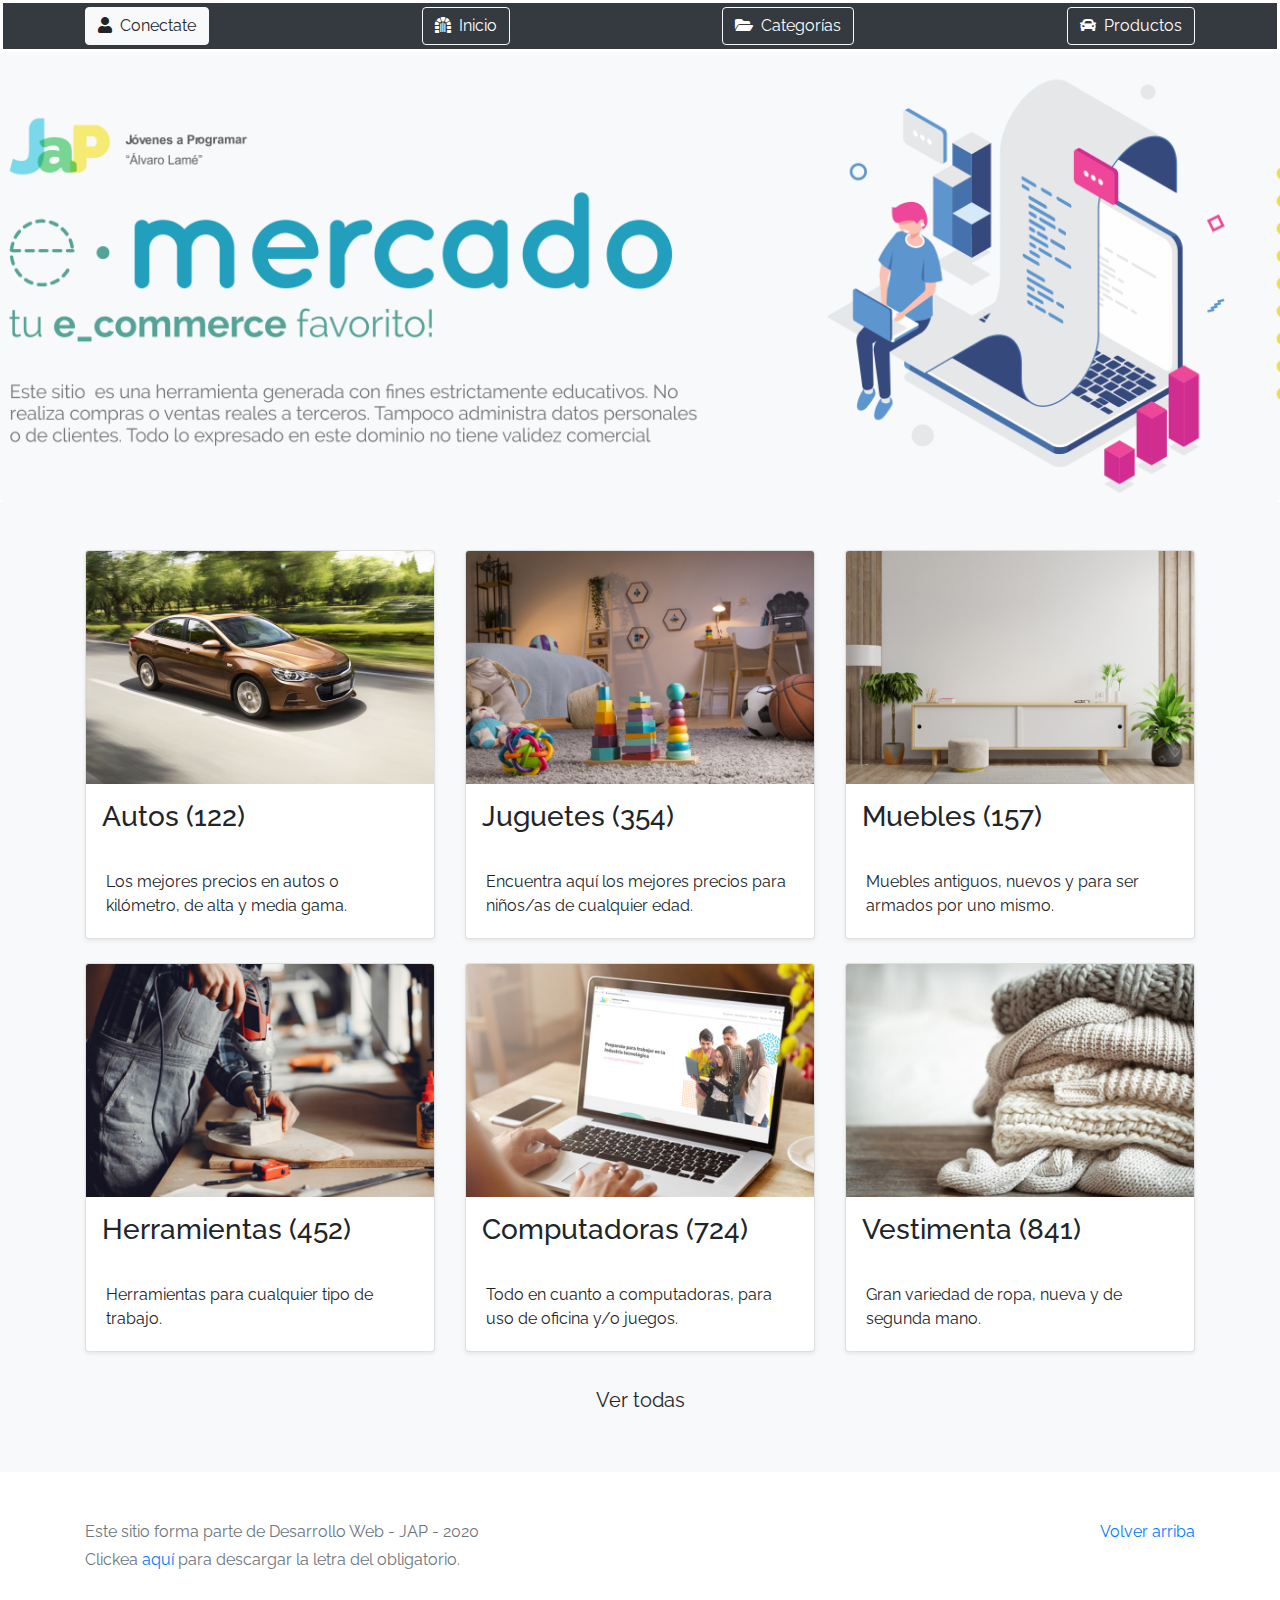
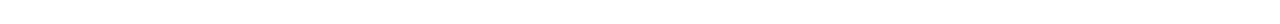
<file: Proyecto JAP/index.html>
<!DOCTYPE html>
<!-- saved from url=(0049)https://getbootstrap.com/docs/4.3/examples/album/ -->
<html lang="en">
  <head>
    <meta http-equiv="Content-Type" content="text/html; charset=UTF-8">
    <meta name="viewport" content="width=device-width, initial-scale=1, shrink-to-fit=no">
    <meta name="description" content="">
    <title>eMercado - Todo lo que busques está aquí</title>

    <link rel="canonical" href="https://getbootstrap.com/docs/4.3/examples/album/">
    <link href="https://fonts.googleapis.com/css?family=Raleway:300,300i,400,400i,700,700i,900,900i" rel="stylesheet">
    <!-- Bootstrap core CSS -->
    <link href="css/bootstrap.min.css" rel="stylesheet">
    <link href="css/styles.css" rel="stylesheet">
    <link href="css/font-awesome.min.css" rel="stylesheet">
     </head>
  <body>
    <script>
      alert("Para comprar hay que conectarse");
    </script>
   <nav class="site-header sticky-top py-1 bg-dark">
    <div class="container d-flex flex-column flex-md-row justify-content-between">
      <button class="btn btn-light" id="desc" onclick="desconectar()"> <i class="fas fa-user mr-1"></i>  Conectate    </button>
      <a class="btn btn-outline-light" href="index.html"><i class="fas fa-dungeon mr-1"></i> Inicio</a>
      <a class="btn btn-outline-light" href="categories.html"><i class="fas fa-folder-open mr-1"></i> Categorías</a>
      <a class="btn btn-outline-light" href="products.html"><i class="fas fa-car mr-1"></i> Productos</a>
       <!-- <a class="py-2 d-none d-md-inline-block" href="sell.html">Vender</a>
        <a class="py-2 d-none d-md-inline-block" href="cart.html">Mi carrito</a>
        <a class="py-2 d-none d-md-inline-block" href="my-profile.html"  id="nombre" ></a> ---------> 
        
        
      </div>
    </nav>
    <main role="main">
      <section class="jumbotron text-center">
        <div class="m-5">
          <h1></h1>
        </div>
      </section>
      <div class="album py-5 bg-light">
        <div class="container">
          <div class="row">
            <div class="col-md-4">
              <a href="categories.html" class="card mb-4 shadow-sm custom-card">
                <img class="bd-placeholder-img card-img-top"  src="img/cat1.jpg">
                <h3 class="m-3">Autos (122)</h3>
                <div class="card-body">
                  <p class="card-text">Los mejores precios en autos 0 kilómetro, de alta y media gama.</p>
                </div>
              </a>
            </div>
            <div class="col-md-4">
                <a href="categories.html" class="card mb-4 shadow-sm custom-card">
                  <img class="bd-placeholder-img card-img-top" src="img/cat2.jpg">
                  <h3 class="m-3">Juguetes (354)</h3>
                  <div class="card-body">
                    <p class="card-text">Encuentra aquí los mejores precios para niños/as de cualquier edad.</p>
                  </div>
                </a>
            </div>
            <div class="col-md-4">
                <a href="categories.html" class="card mb-4 shadow-sm custom-card">
                  <img class="bd-placeholder-img card-img-top" src="img/cat3.jpg">
                  <h3 class="m-3">Muebles (157)</h3>
                  <div class="card-body">
                    <p class="card-text">Muebles antiguos, nuevos y para ser armados por uno mismo.</p>
                  </div>
                </a>
            </div>
            <div class="col-md-4">
                <a href="categories.html" class="card mb-4 shadow-sm custom-card">
                  <img class="bd-placeholder-img card-img-top" src="img/cat4.jpg">
                  <h3 class="m-3">Herramientas (452)</h3>
                  <div class="card-body">
                    <p class="card-text">Herramientas para cualquier tipo de trabajo.</p>
                  </div>
                </a>
            </div>
            <div class="col-md-4">
                <a href="categories.html" class="card mb-4 shadow-sm custom-card">
                  <img class="bd-placeholder-img card-img-top" src="img/cat5.jpg">
                  <h3 class="m-3">Computadoras (724)</h3>
                  <div class="card-body">
                    <p class="card-text">Todo en cuanto a computadoras, para uso de oficina y/o juegos.</p>
                  </div>
                </a>
            </div>
            <div class="col-md-4">
                <a href="categories.html" class="card mb-4 shadow-sm custom-card">
                  <img class="bd-placeholder-img card-img-top" src="img/cat6.jpg">
                  <h3 class="m-3">Vestimenta (841)</h3>
                  <div class="card-body">
                    <p class="card-text">Gran variedad de ropa, nueva y de segunda mano.</p>
                  </div>
                </a>
            </div>
          </div>
          <div class="row">
              <a type="button" class="btn btn-light btn-lg btn-block" href="categories.html">Ver todas</a>
          </div>
        </div>
      </div>
    </main>
    <footer class="text-muted">
      <div class="container">
        <p class="float-right">
          <a href="#">Volver arriba</a>
        </p>
        <p>Este sitio forma parte de Desarrollo Web - JAP - 2020</p>
        <p>Clickea <a target="_blank" href="Letra.pdf">aquí</a> para descargar la letra del obligatorio.</p>
      </div>
    </footer>
    <script src="js/jquery-3.4.1.min.js"></script>
    <script src="js/bootstrap.bundle.min.js"></script>
    <script src="js/init.js"></script>
    <script src="js/login.js"></script>

    <script>
      let usuario = JSON.parse ( localStorage.getItem("usuario"));
      document.getElementById('nombre').innerHTML= "Soy "+ usuario.nombre;
    </script>
    


  </body>
</html>
</file>
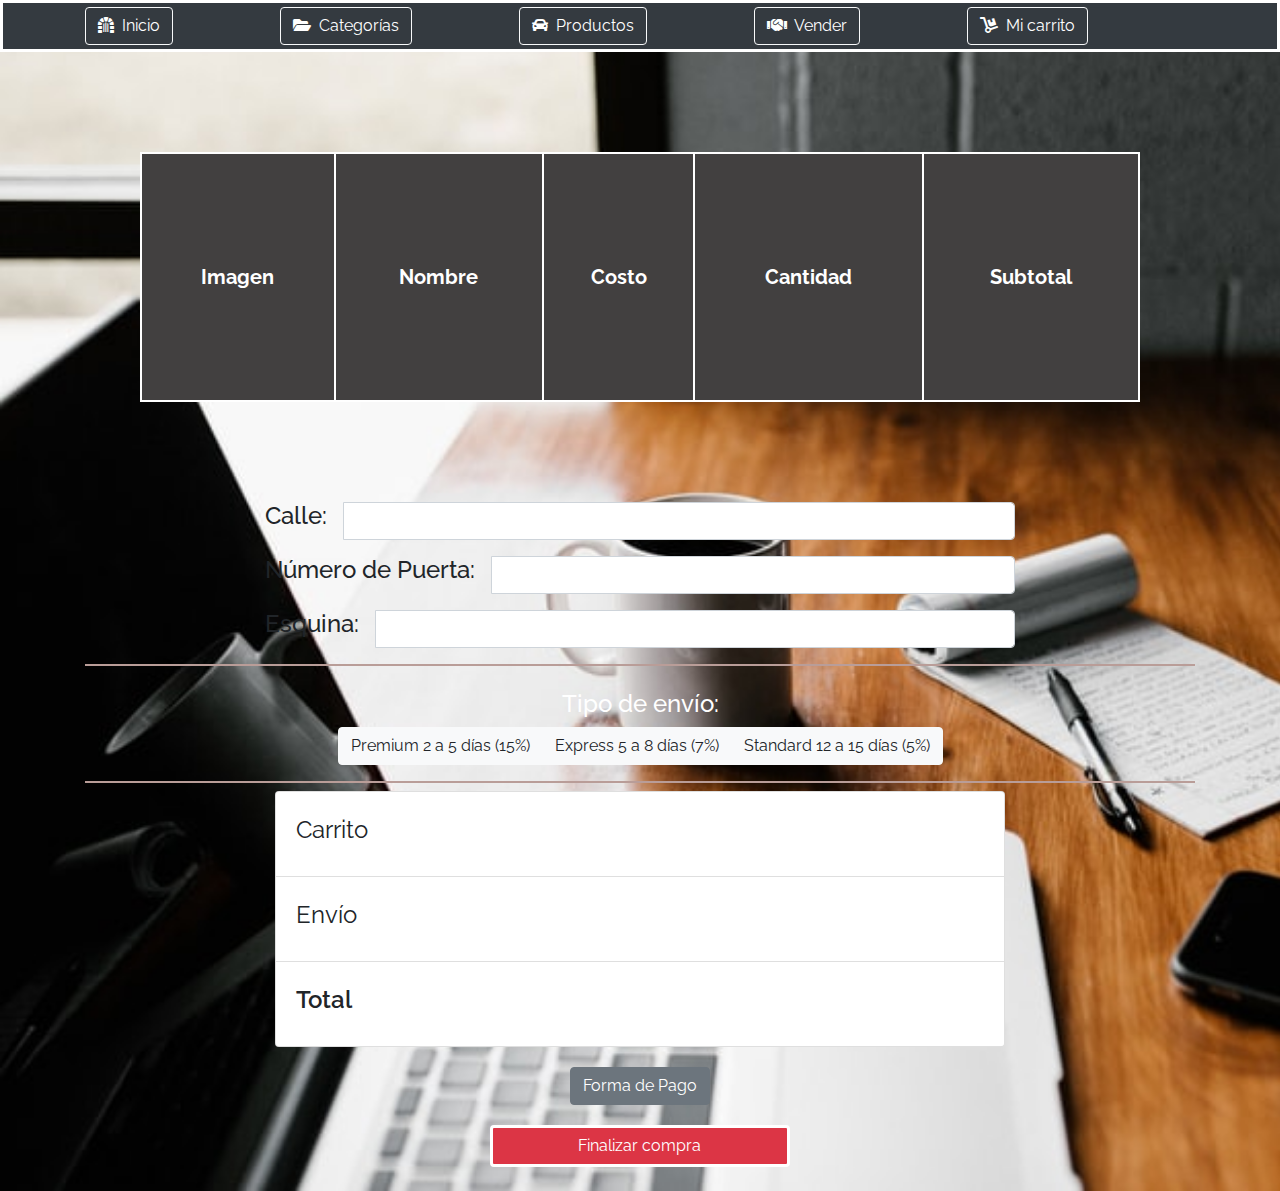
<file: Proyecto JAP/cart.html>
<!DOCTYPE html>
<!-- saved from url=(0049)https://getbootstrap.com/docs/4.3/examples/album/ -->
<html lang="en">
  <head>
    <meta http-equiv="Content-Type" content="text/html; charset=UTF-8" />

    <meta
      name="viewport"
      content="width=device-width, initial-scale=1, shrink-to-fit=no"
    />
    <meta name="description" content="" />
    <title>eMercado - Todo lo que busques está aquí</title>

    <link
      rel="canonical"
      href="https://getbootstrap.com/docs/4.3/examples/album/"
    />
    <link
      href="https://fonts.googleapis.com/css?family=Raleway:300,300i,400,400i,700,700i,900,900i"
      rel="stylesheet"
    />
    <link href="css/bootstrap.min.css" rel="stylesheet" />
    <link href="css/styles.css" rel="stylesheet" />
    <link href="css/dropzone.css" rel="stylesheet" />
    <link href="css/font-awesome.min.css" rel="stylesheet" />
    <link rel="stylesheet" href="css/carrito.css" />
    <style>
      .bd-placeholder-img {
        font-size: 1.125rem;
        text-anchor: middle;
        -webkit-user-select: none;
        -moz-user-select: none;
        -ms-user-select: none;
        user-select: none;
      }

      @media (min-width: 768px) {
        .bd-placeholder-img-lg {
          font-size: 3.5rem;
        }
      }
    </style>
  </head>

  <body>
    <!-- Barra de navegacion -->
    <nav class="site-header sticky-top py-1 bg-dark">
      <div
        class="container d-flex flex-column flex-md-row justify-content-between"
      >
        <a class="btn btn-outline-light" href="index.html"
          ><i class="fas fa-dungeon mr-1"></i> Inicio</a
        >
        <a class="btn btn-outline-light" href="categorieslogin.html"
          ><i class="fas fa-folder-open mr-1"></i> Categorías</a
        >
        <a class="btn btn-outline-light" href="productslogin.html"
          ><i class="fas fa-car mr-1"></i> Productos</a
        >
        <a class="btn btn-outline-light" href="sell.html"
          ><i class="fas fa-handshake mr-1"></i> Vender</a
        >
        <a class="btn btn-outline-light" href="cart.html"
          ><i class="fas fa-dolly mr-1"></i> Mi carrito</a
        >
        <div id="nombre"></div>
        <!-- -->
      </div>
    </nav>

    <div class="container">
      <!-- Artículos -->
      <table id="tituloTabla">
        <th class="marcoTabla">Imagen</th>
        <th class="marcoTabla">Nombre</th>
        <th class="marcoTabla">Costo</th>
        <th class="marcoTabla">Cantidad</th>
        <th class="marcoTabla">Subtotal</th>
        <tbody id="carro"></tbody>
      </table>

      <!-- Dirección -->
      <div class="direccion">
        <div class="input-group mb-3">
          <h4>Calle:</h4>
          <input
            type="text"
            class="form-control ml-3"
            aria-label="Sizing example input"
            aria-describedby="calle"
            id="calle"
          />
        </div>
        <div class="input-group mb-3">
          <h4>Número de Puerta:</h4>
          <input
            type="text"
            class="form-control ml-3"
            aria-label="Sizing example input"
            aria-describedby="num-puerta"
            id="num-puerta"
          />
        </div>
        <div class="input-group mb-3">
          <h4>Esquina:</h4>
          <input
            type="text"
            class="form-control ml-3"
            aria-label="Sizing example input"
            aria-describedby="esq"
            id="esq"
          />
        </div>
      </div>

      <!-- Tipo de envío -->
      <div class="dropdown-divider-cart"></div>
      <div class="container">
        <h4 class="mt-4 titulo">Tipo de envío:</h4>
        <div class="row">
          <div class="col-1"></div>

          <div class="col-10" style="text-align: center">
            <div class="btn-group btn-group-toggle mb-2" data-toggle="buttons">
              <label class="btn btn-green" id="tipo-envio-p">
                <input
                  type="radio"
                  name="envio-precio"
                  autocomplete="off"
                  value="0.15"
                  onchange="showTotal()"
                />Premium 2 a 5 días (15%)
              </label>

              <label class="btn btn-green" id="tipo-envio-e">
                <input
                  type="radio"
                  name="envio-precio"
                  autocomplete="off"
                  value="0.07"
                  onchange="showTotal()"
                />Express 5 a 8 días (7%)
              </label>
              <label class="btn btn-green" id="tipo-envio-s">
                <input
                  type="radio"
                  name="envio-precio"
                  autocomplete="off"
                  value="0.05"
                  onchange="showTotal()"
                />Standard 12 a 15 días (5%)
              </label>
            </div>
          </div>
          <div class="col-1"></div>
        </div>
      </div>
      <!-- Total -->
      <div class="dropdown-divider-cart"></div>

      <div class="row">
        <div class="col-2"></div>
        <div class="col-8">
          <div class="card" style="width: 100%">
            <div class="list-group list-group-flush">
              <div class="list-group-item">
                <div class="row">
                  <div class="col-7">
                    <p class="mt-2" style="text-align: start; font-size: 1.5em">
                      Carrito
                    </p>
                  </div>
                  <div class="col-2" id="mon"></div>
                  <div class="col-3">
                    <div
                      class="justify-content-end"
                      id="tot-art"
                      style="text-align: right"
                    ></div>
                  </div>
                </div>
              </div>
              <div class="list-group-item">
                <div class="row">
                  <div class="col-7">
                    <p class="mt-2" style="text-align: start; font-size: 1.5em">
                      Envío
                    </p>
                  </div>
                  <div class="col-2" id="mone"></div>
                  <div class="col-3">
                    <div class="justify-content-end" id="tot-envio"></div>
                  </div>
                </div>
              </div>
              <div class="list-group-item">
                <div class="row">
                  <div class="col-7">
                    <p
                      class="mt-2"
                      style="
                        text-align: start;
                        font-size: 1.5em;
                        font-weight: 600;
                      "
                    >
                      Total
                    </p>
                  </div>
                  <div class="col-2" id="mont"></div>
                  <div class="col-3">
                    <div class="justify-content-end" id="total-total"></div>
                  </div>
                </div>
              </div>
            </div>
          </div>
        </div>
        <div class="col-2"></div>
      </div>
      <!-- Forma de pago -->
      <div class="container">
        <div class="contenedor-btn">
        <button
          type="button"
          class="btn btn-secondary"
          data-toggle="modal"
          data-target="#exampleModal"
        
        >
          Forma de Pago
        </button>
      </div>
      </div>
        <!-- MODAL -->
        <div
          class="modal fade"
          id="exampleModal"
          tabindex="-1"
          aria-labelledby="exampleModalLabel"
          aria-hidden="true"
        >
          <div class="modal-dialog modal-dialog-centered">
            <div class="modal-content">
              <div class="modal-header">
                <h5 class="modal-title">Forma de pago</h5>
                <button
                  type="button"
                  class="close"
                  data-dismiss="modal"
                  aria-label="Close"
                >
                  <span aria-hidden="true">&times;</span>
                </button>
              </div>
              <div class="modal-body">
                <div
                  class="btn-group btn-group-toggle mb-2 btnPago"
                  data-toggle="buttons"
                >
                  <button class="btn btn-outline-success pagos" onclick="cuentaBancaria()">CUENTA BANCARIA</button>
                  <button  class="btn btn-outline-danger pagos" onclick="tarjetaCredito()">TARJETA CRÉDITO</button>
                </div>
                <div id="modal-payment"></div>
              </div>
              <div class="modal-footer">
                

                <button
                  type="button"
                  class="btn btn-primary"
                  onclick="borrarPago()"
                >
                  Limpiar
                </button>
                <button
                  type="button"
                  class="btn btn-secondary"
                  data-dismiss="modal"
                >
                  Cerrar
                </button>
              </div>
            </div>
          </div>
        </div>
        <!-- FIN DEL MODAL -->
        <div id="not-complete-alert"></div> 
      </div>
      <div class="row mb-4">
        <div class="col-4"></div>
        <div class="col-4" style="text-align: center">
          

          <button type="button" class="btn btn-danger final" id="comprar" onclick="validation()">
            Finalizar compra
          </button>
        </div>
        <div class="col-4"></div>
      </div>
    </div>
    <div id="spinner-wrapper">
      <div class="lds-ring">
        <div></div>
        <div></div>
        <div></div>
        <div></div>
      </div>
    </div>
    <script src="js/jquery-3.4.1.min.js"></script>
    <script src="js/bootstrap.bundle.min.js"></script>
    <script src="js/dropzone.js"></script>
    <script src="js/init.js"></script>
    <script src="js/cart.js"></script>
    <script src="js/login.js"></script>
  </body>
</html>
</file>
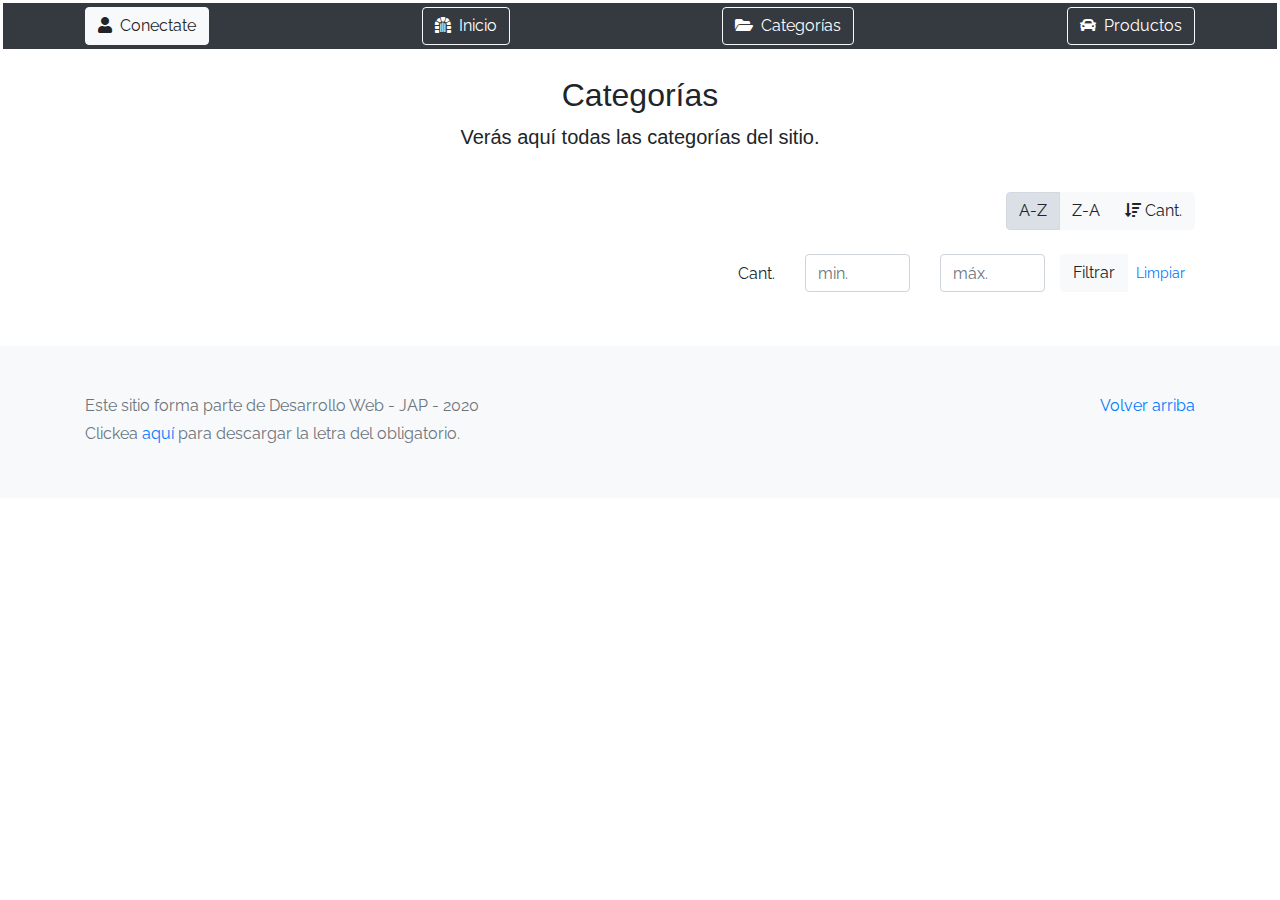
<file: Proyecto JAP/categories.html>
<!DOCTYPE html>
<!-- saved from url=(0049)https://getbootstrap.com/docs/4.3/examples/album/ -->
<html lang="en">
  <head>
    <meta http-equiv="Content-Type" content="text/html; charset=UTF-8">
    <meta name="viewport" content="width=device-width, initial-scale=1, shrink-to-fit=no">
    <meta name="description" content="">
    <title>eMercado - Todo lo que busques está aquí</title>

    <link rel="canonical" href="https://getbootstrap.com/docs/4.3/examples/album/">
    <link href="https://fonts.googleapis.com/css?family=Raleway:300,300i,400,400i,700,700i,900,900i" rel="stylesheet">
    <link href="css/font-awesome.min.css" rel="stylesheet">

    <link href="css/bootstrap.min.css" rel="stylesheet">
    <link href="css/styles.css" rel="stylesheet">
  </head>
  <body>
    <nav class="site-header sticky-top py-1 bg-dark">
      <div class="container d-flex flex-column flex-md-row justify-content-between">
        <button class="btn btn-light" id="desc" onclick="desconectar()"> <i class="fas fa-user mr-1"></i>  Conectate    </button>
        <a class="btn btn-outline-light" href="index.html"><i class="fas fa-dungeon mr-1"></i> Inicio</a>
        <a class="btn btn-outline-light" href="categories.html"><i class="fas fa-folder-open mr-1"></i> Categorías</a>
        <a class="btn btn-outline-light" href="products.html"><i class="fas fa-car mr-1"></i> Productos</a>
       <!-- <a class="py-2 d-none d-md-inline-block" href="sell.html">Vender</a>
        <a class="py-2 d-none d-md-inline-block" href="cart.html">Mi carrito</a>
        <a class="py-2 d-none d-md-inline-block" href="my-profile.html"  id="nombre" ></a> ---------> 
        
        
      </div>
    </nav>
    <main role="main" class="pb-5">
        <div class="text-center p-4">
            <h2>Categorías</h2>
            <p class="lead">Verás aquí todas las categorías del sitio.</p>
        </div>
        <div class="container">
            <div class="row">
                <div class="col text-right">
                    <div class="btn-group btn-group-toggle mb-4" data-toggle="buttons">
                        <label class="btn btn-light active" id="sortAsc" >
                            <input type="radio" name="options" autocomplete="off" checked>A-Z
                        </label>
                        <label class="btn btn-light" id="sortDesc" >
                            <input type="radio" name="options" autocomplete="off">Z-A
                        </label>
                        <label class="btn btn-light" id="sortByCount" >
                            <input type="radio" name="options" autocomplete="off"><i class="fas fa-sort-amount-down mr-1"></i>Cant.
                        </label>
                    </div>
                </div>
            </div>
            <div class="row justify-content-end">
              <div class="col-md-6"></div>
                <div class="col-md-6 col-sm-12 mb-1 container">
                  <div class="row container p-0 m-0">
                    <div class="col">
                      <p class="font-weight-normal text-right my-2">Cant.</p>
                    </div>
                    <div class="col">
                      <input class="form-control" type="number" placeholder="min." id="rangeFilterCountMin">
                    </div>
                    <div class="col">
                      <input class="form-control" type="number" placeholder="máx." id="rangeFilterCountMax">
                    </div>
                    <div class="col-3 p-0">
                      <div class="btn-group" role="group">
                        <button class="btn btn-light btn-block" id="rangeFilterCount">Filtrar</button>
                        <button class="btn btn-link btn-sm" id="clearRangeFilter">Limpiar</button>
                      </div>
                    </div>
                  </div>
                </div>
            </div>
            <div class="row">
                <div class="list-group" id="cat-list-container">
                </div>
            </div>
        </div>
    </main>
    <footer class="text-muted bg-light">
      <div class="container">
        <p class="float-right">
          <a href="#">Volver arriba</a>
        </p>
        <p>Este sitio forma parte de Desarrollo Web - JAP - 2020</p>
        <p>Clickea <a target="_blank" href="Letra.pdf">aquí</a> para descargar la letra del obligatorio.</p>
      </div>
    </footer>
    <div id="spinner-wrapper"><div class="lds-ring"><div></div><div></div><div></div><div></div></div></div>
    <script src="js/jquery-3.4.1.min.js"></script>
    <script src="js/bootstrap.bundle.min.js"></script>
    <script src="js/init.js"></script>
    <script src="js/categories.js"></script>
    <script src="js/login.js"></script>
    <script>
      let usuario = JSON.parse ( localStorage.getItem("usuario"));
      document.getElementById('nombre').innerHTML= "Soy "+ usuario.nombre;
    </script>
  </body>
</html>
</file>
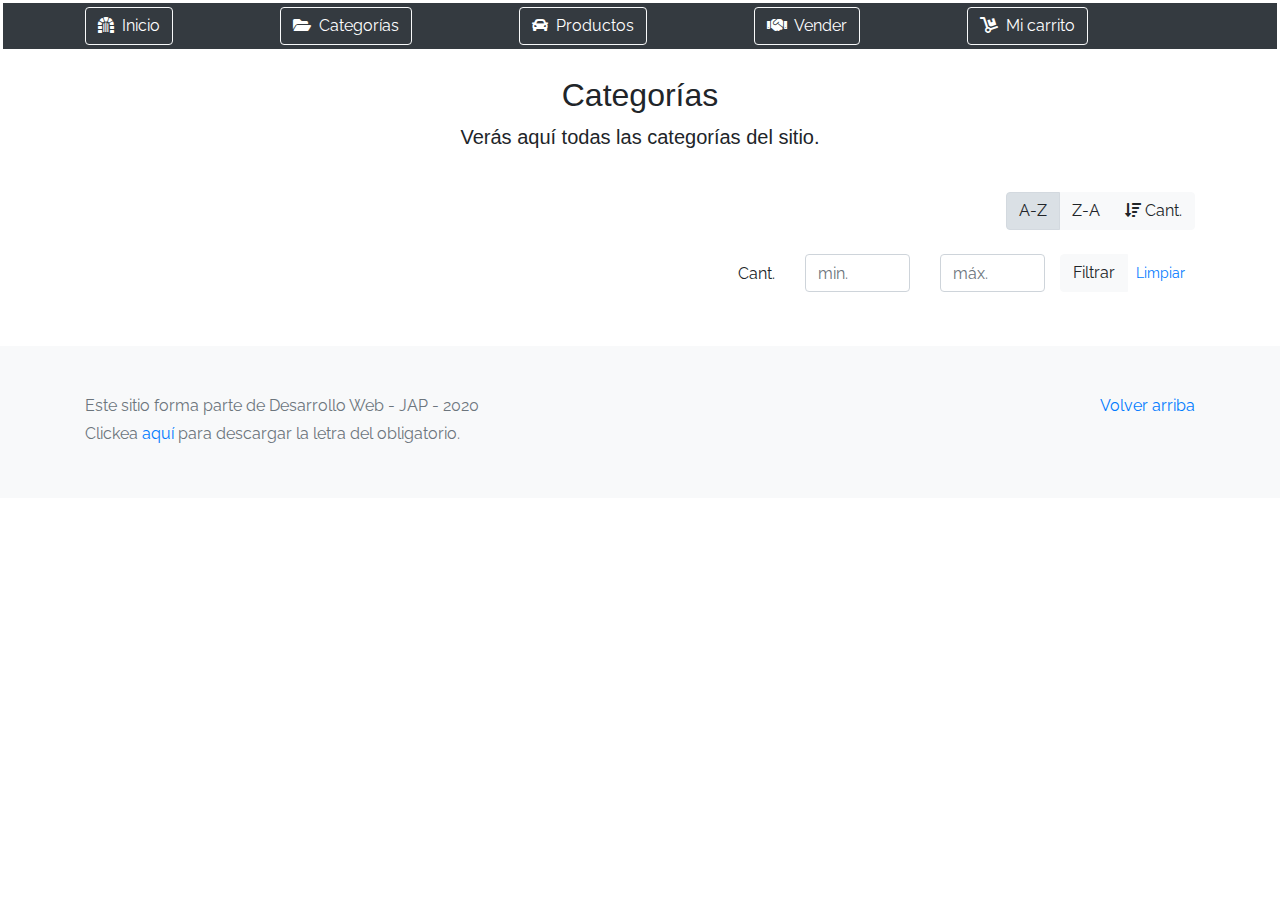
<file: Proyecto JAP/categorieslogin.html>
<!DOCTYPE html>
<!-- saved from url=(0049)https://getbootstrap.com/docs/4.3/examples/album/ -->
<html lang="en">
  <head>
    <meta http-equiv="Content-Type" content="text/html; charset=UTF-8" />
    <meta
      name="viewport"
      content="width=device-width, initial-scale=1, shrink-to-fit=no"
    />
    <meta name="description" content="" />
    <title>eMercado - Todo lo que busques está aquí</title>

    <link
      rel="canonical"
      href="https://getbootstrap.com/docs/4.3/examples/album/"
    />
    <link
      href="https://fonts.googleapis.com/css?family=Raleway:300,300i,400,400i,700,700i,900,900i"
      rel="stylesheet"
    />
    <link href="css/font-awesome.min.css" rel="stylesheet" />

    <link href="css/bootstrap.min.css" rel="stylesheet" />
    <link href="css/styles.css" rel="stylesheet" />
  </head>
  <body>
    <!-- Barra de navegacion -->
    <nav class="site-header sticky-top py-1 bg-dark">
      <div
        class="container d-flex flex-column flex-md-row justify-content-between"
      >
        <a class="btn btn-outline-light" href="index.html"
          ><i class="fas fa-dungeon mr-1"></i> Inicio</a
        >
        <a class="btn btn-outline-light" href="categorieslogin.html"
          ><i class="fas fa-folder-open mr-1"></i> Categorías</a
        >
        <a class="btn btn-outline-light" href="productslogin.html"
          ><i class="fas fa-car mr-1"></i> Productos</a
        >
        <a class="btn btn-outline-light" href="sell.html"
          ><i class="fas fa-handshake mr-1"></i> Vender</a
        >
        <a class="btn btn-outline-light" href="cart.html"
          ><i class="fas fa-dolly mr-1"></i> Mi carrito</a
        >
        <div id="nombre"></div>
        <!-- -->
      </div>
    </nav>
    <main role="main" class="pb-5">
      <div class="text-center p-4">
        <h2>Categorías</h2>
        <p class="lead">Verás aquí todas las categorías del sitio.</p>
      </div>
      <div class="container">
        <div class="row">
          <div class="col text-right">
            <div class="btn-group btn-group-toggle mb-4" data-toggle="buttons">
              <label class="btn btn-light active" id="sortAsc">
                <input
                  type="radio"
                  name="options"
                  autocomplete="off"
                  checked
                />A-Z
              </label>
              <label class="btn btn-light" id="sortDesc">
                <input type="radio" name="options" autocomplete="off" />Z-A
              </label>
              <label class="btn btn-light" id="sortByCount">
                <input type="radio" name="options" autocomplete="off" /><i
                  class="fas fa-sort-amount-down mr-1"
                ></i
                >Cant.
              </label>
            </div>
          </div>
        </div>
        <div class="row justify-content-end">
          <div class="col-md-6"></div>
          <div class="col-md-6 col-sm-12 mb-1 container">
            <div class="row container p-0 m-0">
              <div class="col">
                <p class="font-weight-normal text-right my-2">Cant.</p>
              </div>
              <div class="col">
                <input
                  class="form-control"
                  type="number"
                  placeholder="min."
                  id="rangeFilterCountMin"
                />
              </div>
              <div class="col">
                <input
                  class="form-control"
                  type="number"
                  placeholder="máx."
                  id="rangeFilterCountMax"
                />
              </div>
              <div class="col-3 p-0">
                <div class="btn-group" role="group">
                  <button class="btn btn-light btn-block" id="rangeFilterCount">
                    Filtrar
                  </button>
                  <button class="btn btn-link btn-sm" id="clearRangeFilter">
                    Limpiar
                  </button>
                </div>
              </div>
            </div>
          </div>
        </div>
        <div class="row">
          <div class="list-group" id="cat-list-container"></div>
        </div>
      </div>
    </main>
    <footer class="text-muted bg-light">
      <div class="container">
        <p class="float-right">
          <a href="#">Volver arriba</a>
        </p>
        <p>Este sitio forma parte de Desarrollo Web - JAP - 2020</p>
        <p>
          Clickea <a target="_blank" href="Letra.pdf">aquí</a> para descargar la
          letra del obligatorio.
        </p>
      </div>
    </footer>
    <div id="spinner-wrapper">
      <div class="lds-ring">
        <div></div>
        <div></div>
        <div></div>
        <div></div>
      </div>
    </div>
    <script src="js/jquery-3.4.1.min.js"></script>
    <script src="js/bootstrap.bundle.min.js"></script>
    <script src="js/init.js"></script>
    <script src="js/categories.js"></script>
    <script src="js/login.js"></script>
  </body>
</html>
</file>
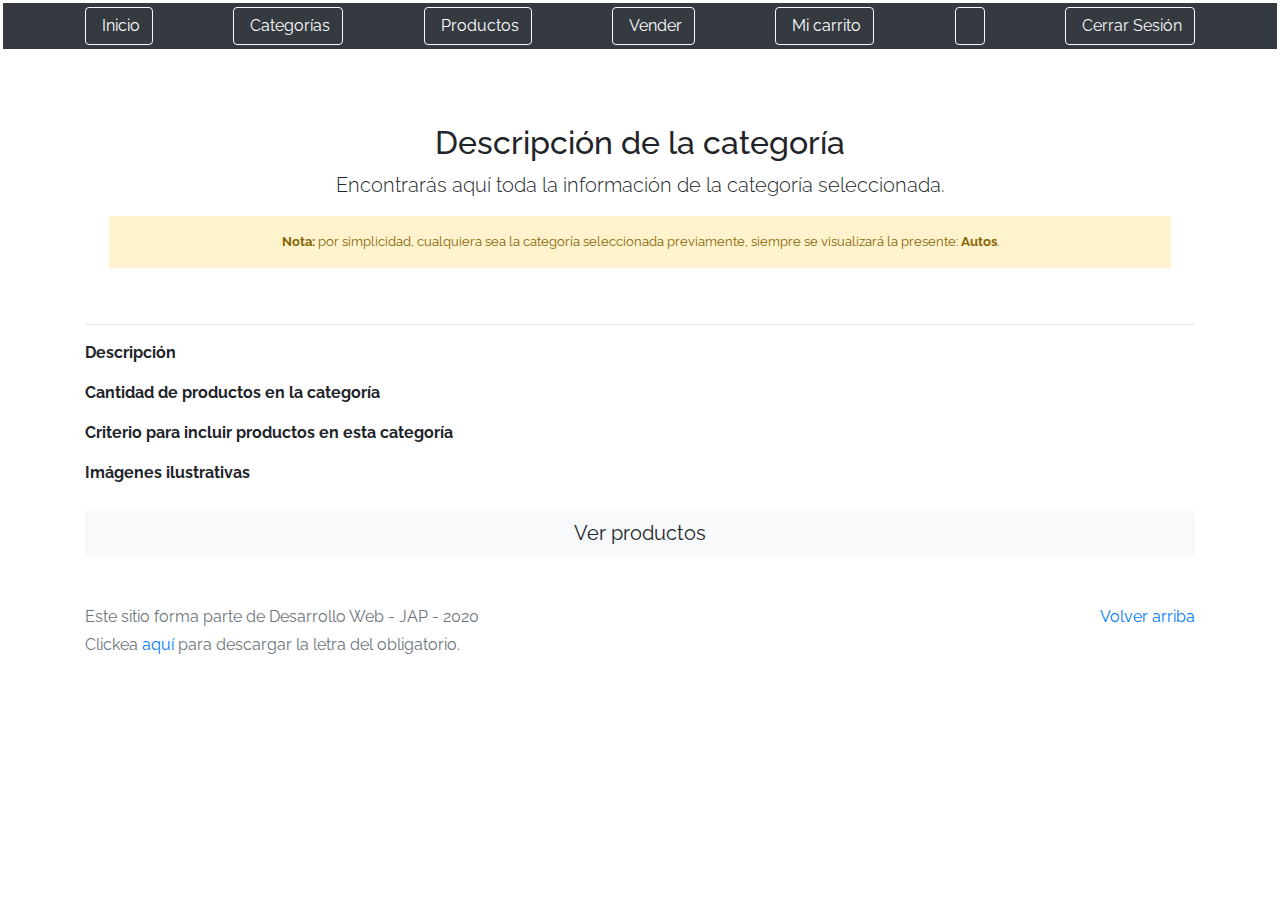
<file: Proyecto JAP/category-info.html>
<!DOCTYPE html>
<!-- saved from url=(0049)https://getbootstrap.com/docs/4.3/examples/album/ -->
<html lang="en">

<head>
  <meta http-equiv="Content-Type" content="text/html; charset=UTF-8">
  <meta name="viewport" content="width=device-width, initial-scale=1, shrink-to-fit=no">
  <meta name="description" content="">
  <title>eMercado - Todo lo que busques está aquí</title>

  <link rel="canonical" href="https://getbootstrap.com/docs/4.3/examples/album/">
  <link href="https://fonts.googleapis.com/css?family=Raleway:300,300i,400,400i,700,700i,900,900i" rel="stylesheet">
  <!-- Bootstrap core CSS -->
  <link href="css/bootstrap.min.css" rel="stylesheet">
  <link href="css/styles.css" rel="stylesheet">
</head>

<body>
  <nav class="site-header sticky-top py-1 bg-dark">
  <div class="container d-flex flex-column flex-md-row justify-content-between">
      <a class="btn btn-outline-light" href="index.html"><i class="fas fa-dungeon mr-1"></i> Inicio</a>
      <a class="btn btn-outline-light" href="categorieslogin.html"><i class="fas fa-folder-open mr-1"></i> Categorías</a>
      <a class="btn btn-outline-light" href="productslogin.html"><i class="fas fa-car mr-1"></i> Productos</a>
      <a class="btn btn-outline-light" href="sell.html"><i class="fas fa-handshake mr-1"></i> Vender</a>
      <a class="btn btn-outline-light" href="cart.html"><i class="fas fa-dolly mr-1"></i> Mi carrito</a>
      <a class="btn btn-outline-light" href="my-profile.html" id="nombre" ><i class="fas fa-user-astronaut mr-1"></i> </a> <!-- -->
      <button class="btn btn-outline-light" id="desc" onclick="desconectar()"><i class="fas fa-power-off mr-1"></i>   Cerrar Sesión  </button>
    </div>
  </nav>
  <main role="main">
    <div class="container mt-5">
      <div class="text-center p-4">
        <h2>Descripción de la categoría</h2>
        <p class="lead">Encontrarás aquí toda la información de la categoría seleccionada.</p>
        <p class="small alert-warning py-3"><strong>Nota: </strong>por simplicidad, cualquiera sea la categoría
          seleccionada previamente, siempre se visualizará la presente: <strong>Autos</strong>.</p>
      </div>
      <h3 id="categoryName"></h3>
      <hr class="my-3">
      <dl>
        <dt>Descripción</dt>
        <dd>
          <p id="categoryDescription"></p>
        </dd>

        <dt>Cantidad de productos en la categoría</dt>
        <dd>
          <p id="productCount"></p>
        </dd>

        <dt>Criterio para incluir productos en esta categoría</dt>
        <dd>
          <p id="productCriteria"></p>
        </dd>

        <dt>Imágenes ilustrativas</dt>
        <dd>
          <div class="row text-center text-lg-left pt-2" id="productImagesGallery">
          </div>
        </dd>
      </dl>
      <a type="button" class="btn btn-light btn-lg btn-block" href="products.html">Ver productos</a>
    </div>
  </main>
  <footer class="text-muted">
    <div class="container">
      <p class="float-right">
        <a href="#">Volver arriba</a>
      </p>
      <p>Este sitio forma parte de Desarrollo Web - JAP - 2020</p>
      <p>Clickea <a target="_blank" href="Letra.pdf">aquí</a> para descargar la letra del obligatorio.</p>
    </div>
  </footer>
  <div id="spinner-wrapper">
    <div class="lds-ring">
      <div></div>
      <div></div>
      <div></div>
      <div></div>
    </div>
  </div>
  <script src="js/jquery-3.4.1.min.js"></script>
  <script src="js/bootstrap.bundle.min.js"></script>
  <script src="js/init.js"></script>
  <script src="js/category-info.js"></script>
  <script src="js/login.js"></script>
  <script>
    let usuario = JSON.parse ( localStorage.getItem("usuario"));
    document.getElementById('nombre').innerHTML= "Soy "+ usuario.nombre;
  </script>
</body>

</html>
</file>
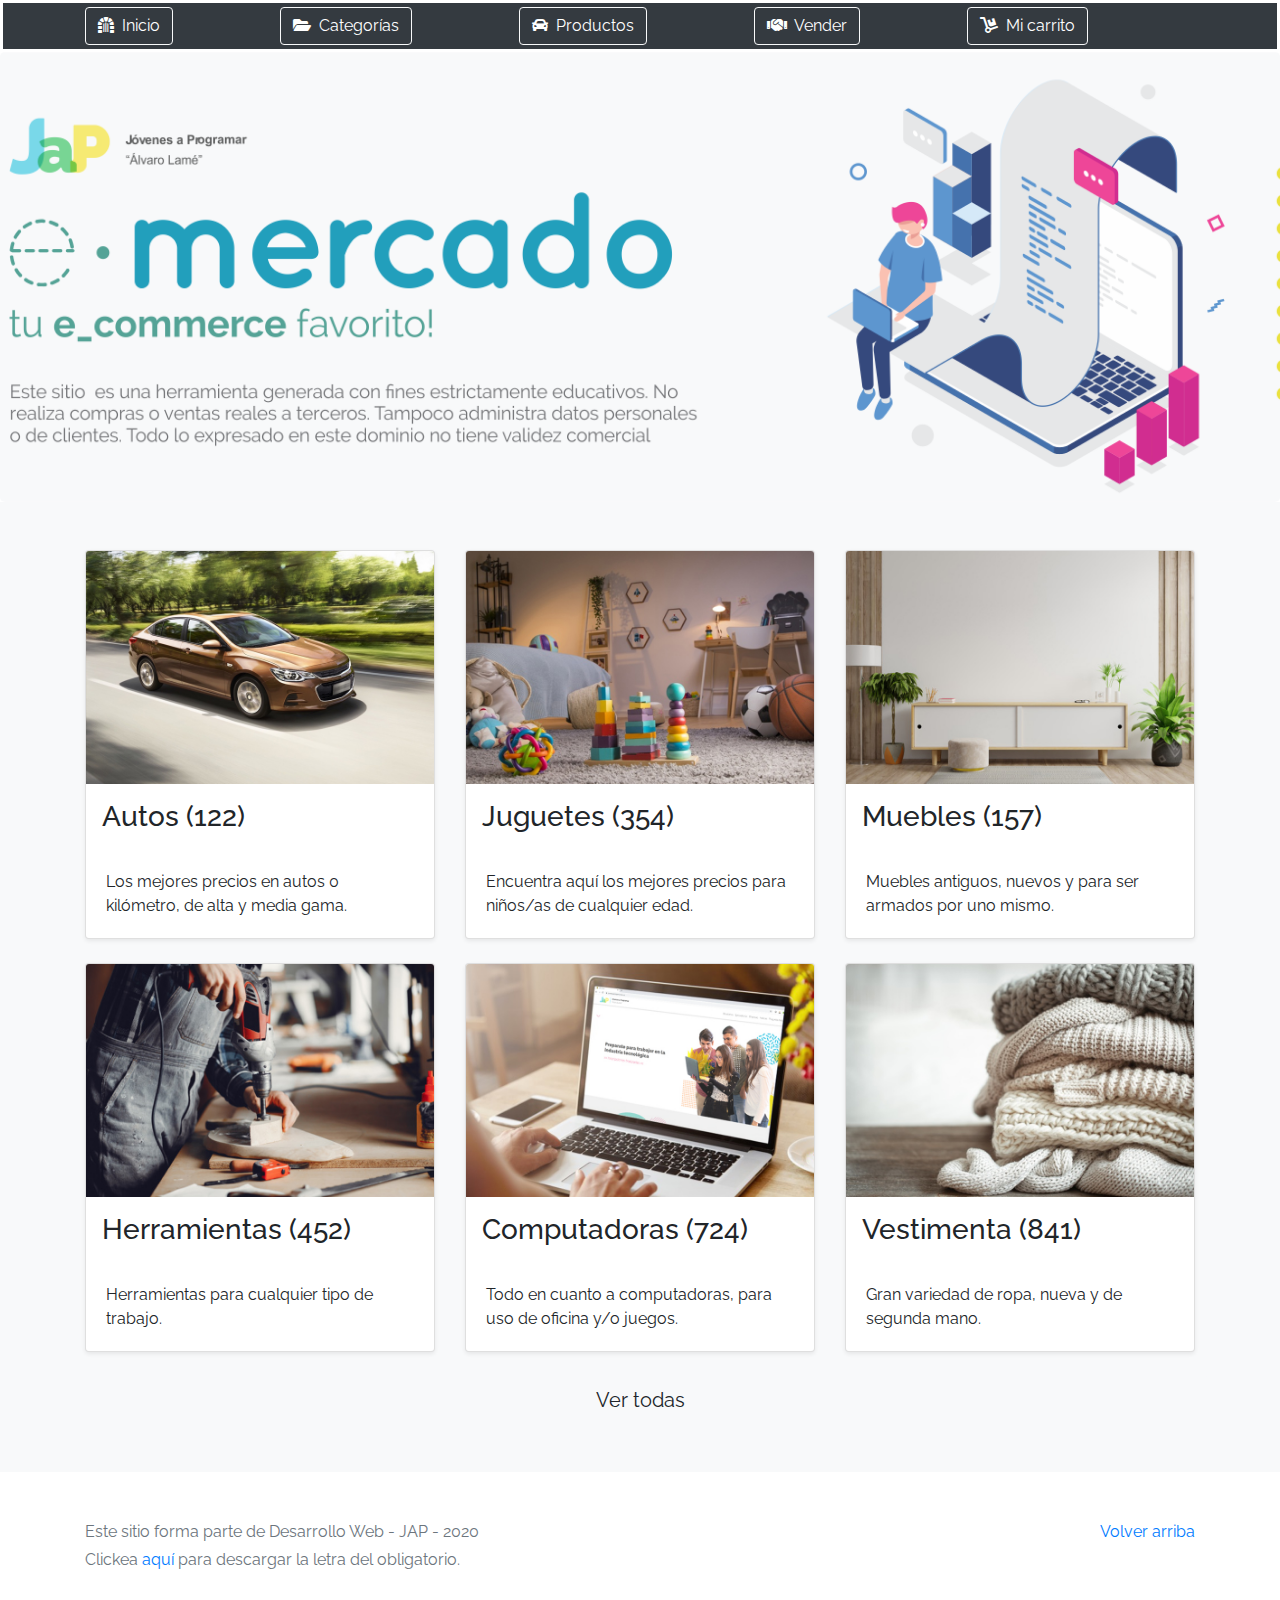
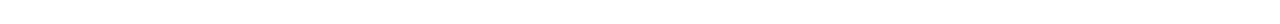
<file: Proyecto JAP/indexlogin.html>
<!DOCTYPE html>
<!-- saved from url=(0049)https://getbootstrap.com/docs/4.3/examples/album/ -->
<html lang="en">
  <head>
    <meta http-equiv="Content-Type" content="text/html; charset=UTF-8">
    <meta name="viewport" content="width=device-width, initial-scale=1, shrink-to-fit=no">
    <meta name="description" content="">
    <title>eMercado - Todo lo que busques está aquí</title>

    <link rel="canonical" href="https://getbootstrap.com/docs/4.3/examples/album/">
    <link href="https://fonts.googleapis.com/css?family=Raleway:300,300i,400,400i,700,700i,900,900i" rel="stylesheet">
    <!-- Bootstrap core CSS -->
    <link href="css/bootstrap.min.css" rel="stylesheet">
    <link href="css/styles.css" rel="stylesheet">
    <link href="css/font-awesome.min.css" rel="stylesheet">
 


  </head>
  <body> <!-- Barra de navegacion -->
    <nav class="site-header sticky-top py-1 bg-dark">
      <div class="container d-flex flex-column flex-md-row justify-content-between">
        <a class="btn btn-outline-light" href="index.html"><i class="fas fa-dungeon mr-1"></i> Inicio</a>
        <a class="btn btn-outline-light" href="categorieslogin.html"><i class="fas fa-folder-open mr-1"></i> Categorías</a>
        <a class="btn btn-outline-light" href="productslogin.html"><i class="fas fa-car mr-1"></i> Productos</a>
        <a class="btn btn-outline-light" href="sell.html"><i class="fas fa-handshake mr-1"></i> Vender</a>
        <a class="btn btn-outline-light" href="cart.html"><i class="fas fa-dolly mr-1"></i> Mi carrito</a>
        <div id="nombre" ></div> <!-- -->
        
      </div>
    </nav>
    <main role="main">
      <section class="jumbotron text-center">
        <div class="m-5">
          <h1></h1>
        </div>
      </section>
      <div class="album py-5 bg-light">
        <div class="container">
          <div class="row">
            <div class="col-md-4">
              <a href="categories.html" class="card mb-4 shadow-sm custom-card">
                <img class="bd-placeholder-img card-img-top"  src="img/cat1.jpg">
                <h3 class="m-3">Autos (122)</h3>
                <div class="card-body">
                  <p class="card-text">Los mejores precios en autos 0 kilómetro, de alta y media gama.</p>
                </div>
              </a>
            </div>
            <div class="col-md-4">
                <a href="categories.html" class="card mb-4 shadow-sm custom-card">
                  <img class="bd-placeholder-img card-img-top" src="img/cat2.jpg">
                  <h3 class="m-3">Juguetes (354)</h3>
                  <div class="card-body">
                    <p class="card-text">Encuentra aquí los mejores precios para niños/as de cualquier edad.</p>
                  </div>
                </a>
            </div>
            <div class="col-md-4">
                <a href="categories.html" class="card mb-4 shadow-sm custom-card">
                  <img class="bd-placeholder-img card-img-top" src="img/cat3.jpg">
                  <h3 class="m-3">Muebles (157)</h3>
                  <div class="card-body">
                    <p class="card-text">Muebles antiguos, nuevos y para ser armados por uno mismo.</p>
                  </div>
                </a>
            </div>
            <div class="col-md-4">
                <a href="categories.html" class="card mb-4 shadow-sm custom-card">
                  <img class="bd-placeholder-img card-img-top" src="img/cat4.jpg">
                  <h3 class="m-3">Herramientas (452)</h3>
                  <div class="card-body">
                    <p class="card-text">Herramientas para cualquier tipo de trabajo.</p>
                  </div>
                </a>
            </div>
            <div class="col-md-4">
                <a href="categories.html" class="card mb-4 shadow-sm custom-card">
                  <img class="bd-placeholder-img card-img-top" src="img/cat5.jpg">
                  <h3 class="m-3">Computadoras (724)</h3>
                  <div class="card-body">
                    <p class="card-text">Todo en cuanto a computadoras, para uso de oficina y/o juegos.</p>
                  </div>
                </a>
            </div>
            <div class="col-md-4">
                <a href="categories.html" class="card mb-4 shadow-sm custom-card">
                  <img class="bd-placeholder-img card-img-top" src="img/cat6.jpg">
                  <h3 class="m-3">Vestimenta (841)</h3>
                  <div class="card-body">
                    <p class="card-text">Gran variedad de ropa, nueva y de segunda mano.</p>
                  </div>
                </a>
            </div>
          </div>
          <div class="row">
              <a type="button" class="btn btn-light btn-lg btn-block" href="categories.html">Ver todas</a>
          </div>
        </div>
      </div>
    </main>
    <footer class="text-muted">
      <div class="container">
        <p class="float-right">
          <a href="#">Volver arriba</a>
        </p>
        <p>Este sitio forma parte de Desarrollo Web - JAP - 2020</p>
        <p>Clickea <a target="_blank" href="Letra.pdf">aquí</a> para descargar la letra del obligatorio.</p>
      </div>
    </footer>
    <script src="js/jquery-3.4.1.min.js"></script>
    <script src="js/bootstrap.bundle.min.js"></script>
    <script src="js/init.js"></script>
    <script src="js/login.js"></script>

    
    


  </body>
</html>
</file>
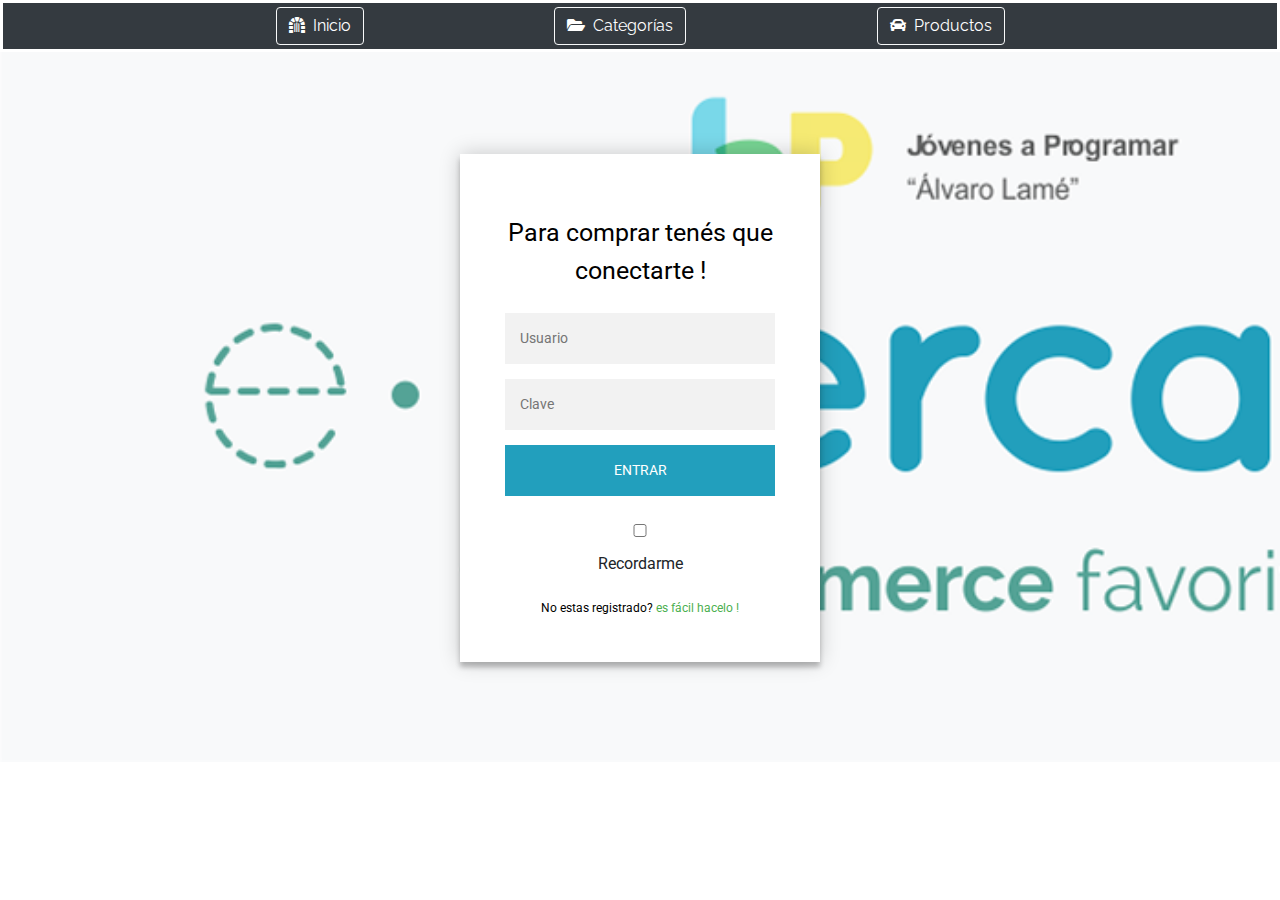
<file: Proyecto JAP/login.html>
<!DOCTYPE html>
<!-- saved from url=(0049)https://getbootstrap.com/docs/4.3/examples/album/ -->
<html lang="en">
  <head>
    <meta http-equiv="Content-Type" content="text/html; charset=UTF-8" />
    <meta
      name="viewport"
      content="width=device-width, initial-scale=1, shrink-to-fit=no"
    />
    <meta name="description" content="" />
    <title>eMercado - Todo lo que busques está aquí</title>
    <link
      rel="canonical"
      href="https://getbootstrap.com/docs/4.3/examples/album/"
    />
    <link
      href="https://fonts.googleapis.com/css?family=Raleway:300,300i,400,400i,700,700i,900,900i"
      rel="stylesheet"
    />
    <link href="css/stilologin.css" rel="stylesheet" />
    <link href="css/bootstrap.min.css" rel="stylesheet" />
    <link href="css/styles.css" rel="stylesheet" />
    <link rel="stylesheet" href="css/googlestile.css" />
    <link href="css/font-awesome.min.css" rel="stylesheet" />
    <meta
      name="google-signin-client_id"
      content="1057255686980-e3g9gr0j36gvthf0bj890hglbh0am3hi.apps.googleusercontent.com"
    />
    <script src="https://apis.google.com/js/platform.js" async defer></script>
    <!-- esto es parqe funcione el boton de google pero no funciona-->
  </head>
  <body>
    <!-- BARRA DE TAREAS-->
    <nav class="site-header sticky-top py-1 bg-dark">
      <div
        class="container d-flex flex-column flex-md-row justify-content-between"
      >
        <a class="btn btn-outline-light" href="index.html"
          ><i class="fas fa-dungeon mr-1"></i> Inicio</a
        >
        <a class="btn btn-outline-light" href="categories.html"
          ><i class="fas fa-folder-open mr-1"></i> Categorías</a
        >
        <a class="btn btn-outline-light" href="products.html"
          ><i class="fas fa-car mr-1"></i> Productos</a
        >
        <!--- <a class="py-2 d-none d-md-inline-block" href="sell.html">Vender</a>
      <a class="py-2 d-none d-md-inline-block" href="cart.html">Mi carrito</a> -->
      </div>
    </nav>
    <div class="login-page">
      <div class="form">
        <p class="message" id="cabecera">Para comprar tenés que conectarte !</p>
        <br />
        <form class="login-form">
          <input type="text" id="user" placeholder="Usuario" />
          <input type="password" id="contra" placeholder="Clave" />
          <button type="button" id="conectar" onclick="verificar()">
            Entrar</button
          ><!-- Boton que me manda a la pagina inicio -->
          <br />
          <br />
          <div
            class="g-signin2"
            data-onsuccess="onSignIn"
            data-theme="dark"
          ></div>
          <!-- Boton de google QUE NO FUNCIONA -->
          <label>
            <input type="checkbox" value="remember-me" id="recordarme" />
            Recordarme
            <!-- aun no tiene funcionalidad -->
          </label>
          <p class="message">
            No estas registrado? <a href="#">es fácil hacelo !</a>
          </p>
        </form>
      </div>
    </div>
  </body>
  <script src="js/init.js"></script>
  <script src="js/login.js"></script>
  <script src="js/jquery-3.4.1.min.js"></script>
  <script src="js/bootstrap.bundle.min.js"></script>
  <script src="js/google.js"></script>
</html>
</file>
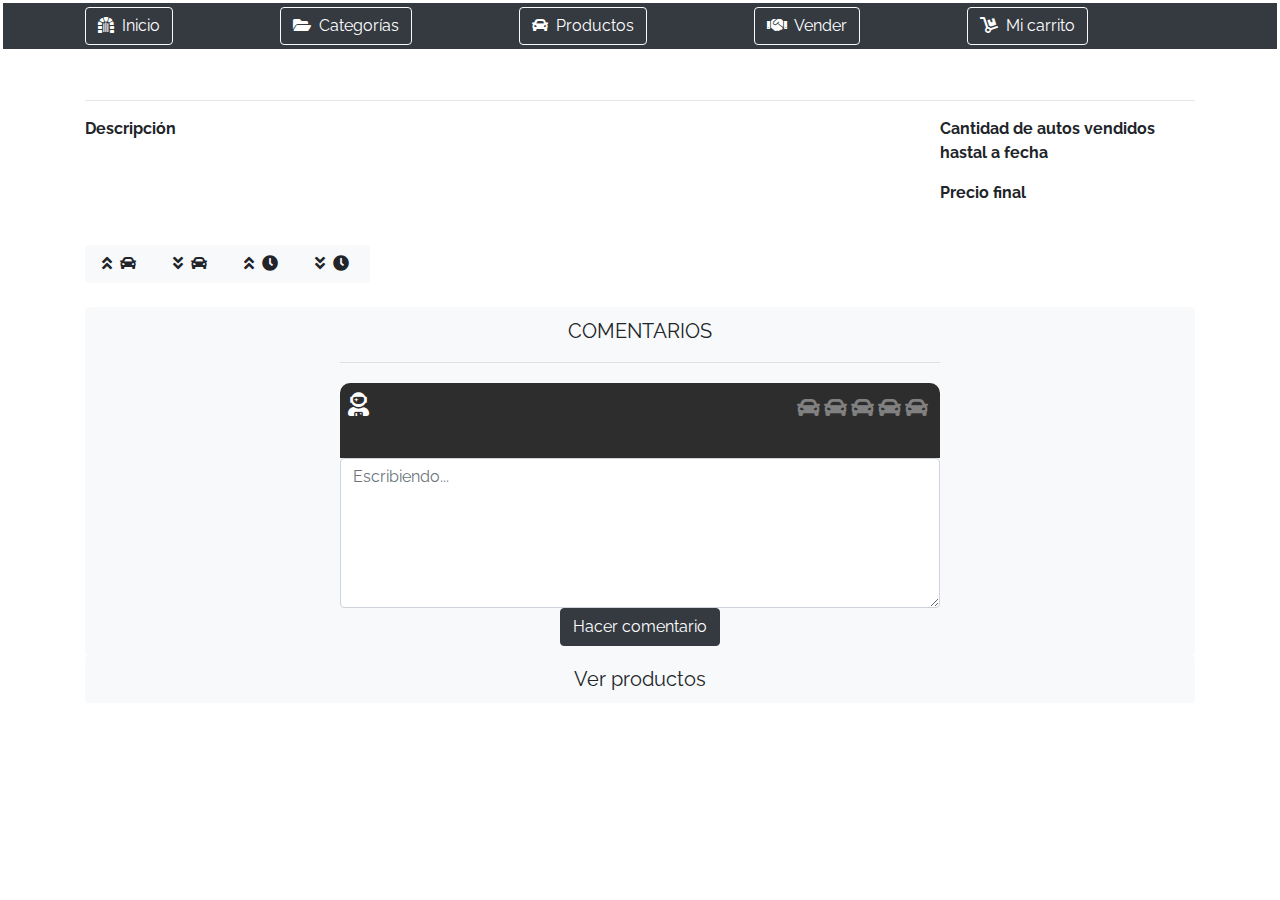
<file: Proyecto JAP/product-info.html>
<!DOCTYPE html>
<!-- saved from url=(0049)https://getbootstrap.com/docs/4.3/examples/album/ -->
<html lang="en">
<link href="css/font-awesome.min.css" rel="stylesheet">
<head>
  <meta http-equiv="Content-Type" content="text/html; charset=UTF-8">
  <meta name="viewport" content="width=device-width, initial-scale=1, shrink-to-fit=no">
  <meta name="description" content="">
  <title>eMercado - Todo lo que busques está aquí</title>

  <link rel="canonical" href="https://getbootstrap.com/docs/4.3/examples/album/">
  <link href="https://fonts.googleapis.com/css?family=Raleway:300,300i,400,400i,700,700i,900,900i" rel="stylesheet">
  <link href="css/font-awesome.min.css" rel="stylesheet">
  <link href="css/bootstrap.min.css" rel="stylesheet">
  <link href="css/styles.css" rel="stylesheet">
  <link href="css/font-awesome.min.css" rel="stylesheet">
  <link rel="stylesheet" href="css/comentarios.css">
  
</head>

<body> <!-- Barra de navegacion -->
  <nav class="site-header sticky-top py-1 bg-dark">
    <div class="container d-flex flex-column flex-md-row justify-content-between">
      <a class="btn btn-outline-light" href="index.html"><i class="fas fa-dungeon mr-1"></i> Inicio</a>
      <a class="btn btn-outline-light" href="categorieslogin.html"><i class="fas fa-folder-open mr-1"></i> Categorías</a>
      <a class="btn btn-outline-light" href="productslogin.html"><i class="fas fa-car mr-1"></i> Productos</a>
      <a class="btn btn-outline-light" href="sell.html"><i class="fas fa-handshake mr-1"></i> Vender</a>
      <a class="btn btn-outline-light" href="cart.html"><i class="fas fa-dolly mr-1"></i> Mi carrito</a>
      <div id="nombre" ></div> <!-- -->
      
    </div>
  </nav>
  <main role="main">
    <div class="container mt-5">
    <h3 id="productName"></h3>
      <hr class="my-3">

      <div class="row">
        <div class="col-3">
          <dt>Descripción</dt>
          <dd>
            <p id="productDescription"></p>
          </dd>
        </div>
        <div class="col-6"> <!--CARRUSEL-->
          <div class="carousel slide" data-ride="carousel" id="carouselExampleIndicators">
            <ol class="carousel-indicators" id="listaLineas"></ol>
            <div class="carousel-inner" id="productImagesGallery">
            </div>
            <a class="carousel-control-prev" href="#carouselExampleIndicators" role="button" data-slide="prev">
              <span class="carousel-control-prev-icon" aria-hidden="true"></span>
              <span class="sr-only">Previous</span>
            </a>
            <a class="carousel-control-next" href="#carouselExampleIndicators" role="button" data-slide="next">
              <span class="carousel-control-next-icon" aria-hidden="true"></span>
              <span class="sr-only">Next</span>
            </a>
        </div>
        </div> <!--FINAL DEL CARRUSEL-->
          <div class="col-3">
            <dt>Cantidad de autos vendidos hastal a fecha</dt>
        <dd>
          <p id="soldCount"></p>
        </dd>

        <dt>Precio final</dt>
        <dd>
          <p id="valorAutos"></p>
        </dd>
        </div>
      <dl>  
      </div>
       <!-- PRODUCTOS RELACIONADOS-->
        <div id='productos-relacionados'>
          
           </div>
          <br>

<!-- Botones de ordenamiento de comentarios -->
<div class="btn-group btn-group-toggle mb-4" data-toggle="buttons">
  <label class="btn btn-light" id="sortDescScore" >
    <input type="radio" name="options" autocomplete="off" checked><i class="fas fa-angle-double-up mr-1 ml-1 checkedgrey ">
      <i class="fa fa-car checkedred mr-1 ml-1" ></i></i>
  </label>
  <label class="btn btn-light" id="sortAscScore" >
    <input type="radio" name="options" autocomplete="off" checked><i class="fas fa-angle-double-down mr-1 ml-1 checkedgrey ">
      <i class="fa fa-car checkedred mr-1 ml-1" ></i></i>
  </label>
  <label class="btn btn-light" id="sortDescTime" >
    <input type="radio" name="options" autocomplete="off" checked><i class="fas fa-angle-double-up mr-1 ml-1 checkedgrey">
      <i class="fa fa-clock checkedred mr-1 ml-1" ></i></i>
  </label>
  <label class="btn btn-light" id="sortAscTime" >
    <input type="radio" name="options" autocomplete="off" checked><i class="fas fa-angle-double-down mr-1 ml-1 checkedgrey">
      <i class="fa fa-clock checkedred mr-1 ml-1" ></i></i>
  </label>
</div>
<!-- Fin botones de ordenamiento de comentarios -->

          <div class="btn btn-light btn-lg btn-block">

            COMENTARIOS
           
            <main class="contenedor1">
              <hr class="line">
              <div class="contenedor1">
       <div class="container-comments2">
          
           <div class="comments2">
              
                            
               <div class="info-comments2">
                  
                   <div class="header2">
                       <h4 id="nombreComentario"><i class="fas fa-user-astronaut mr-1"></i></h4> <!-- NOMBRE DE USUARIO-->
                       <p class="ml-2 clasificacion2"> 
                        <input id="radio1" type="radio" name="estrellas" value="5"><!--
                        --><label for="radio1" class="auto"><i class="fa fa-car mr-1"></i></label><!--
                        --><input id="radio2" type="radio" name="estrellas" value="4"><!--
                        --><label for="radio2" class="auto"><i class="fa fa-car mr-1 "></i></label><!--
                        --><input id="radio3" type="radio" name="estrellas" value="3"><!--
                        --><label for="radio3"class="auto"><i class="fa fa-car mr-1 "></i></label><!--
                        --><input id="radio4" type="radio" name="estrellas" value="2"><!--
                        --><label for="radio4"class="auto"><i class="fa fa-car mr-1 "></i></label><!--
                        --><input id="radio5" type="radio" name="estrellas" value="1"><!--
                        --><label for="radio5"class="auto"><i class="fa fa-car mr-1 "></i></label>
                      </p>  <!-- LUGAR PARA HACER LA CALIFICACION-->
                   </div>
                   
                   <textarea class="form-control" type ="text" id="rellenarComentario" placeholder="Escribiendo..." autocomplete="off"></textarea>
                <!-- LUGAR PARA HACER COMENTARIO-->
                 
                   
                       <button class="btn btn-dark" id="agregar"> Hacer comentario </button>

                 
               </div>
               
           </div>
       </div>
       </div>

       


       </main>    
          </div>
          <main id="comentarios2"></main> <!-- tabla donde se agrega comentario -->
          <div class="list-group" id="comentarios"></div> <!-- Tabla de comentarios de JSON -->
        </dd>
      </dl>

      <a type="button" class="btn btn-light btn-lg btn-block" href="products.html">Ver productos</a>
    </div>
  </main>
  
  <div id="spinner-wrapper">
    <div class="lds-ring">
      <div></div>
      <div></div>
      <div></div>
      <div></div>
    </div>
  </div>
  
  

  <script src="js/jquery-3.4.1.min.js"></script>
  <script src="js/bootstrap.bundle.min.js"></script>
  <script src="js/init.js"></script>
  <script src="js/login.js"></script>
  <script src="js/product-info.js"></script>
  <script src="js/comentarios.js"></script>
  <script src="js/agregarComentario.js"></script>
  <script>
      let usuario = JSON.parse ( localStorage.getItem("usuario"));
      document.getElementById('nombreComentario').innerHTML=`<i class="fas fa-user-astronaut mr-1">   ` + usuario.nombre;
  </script>
</body>

</html>
</file>
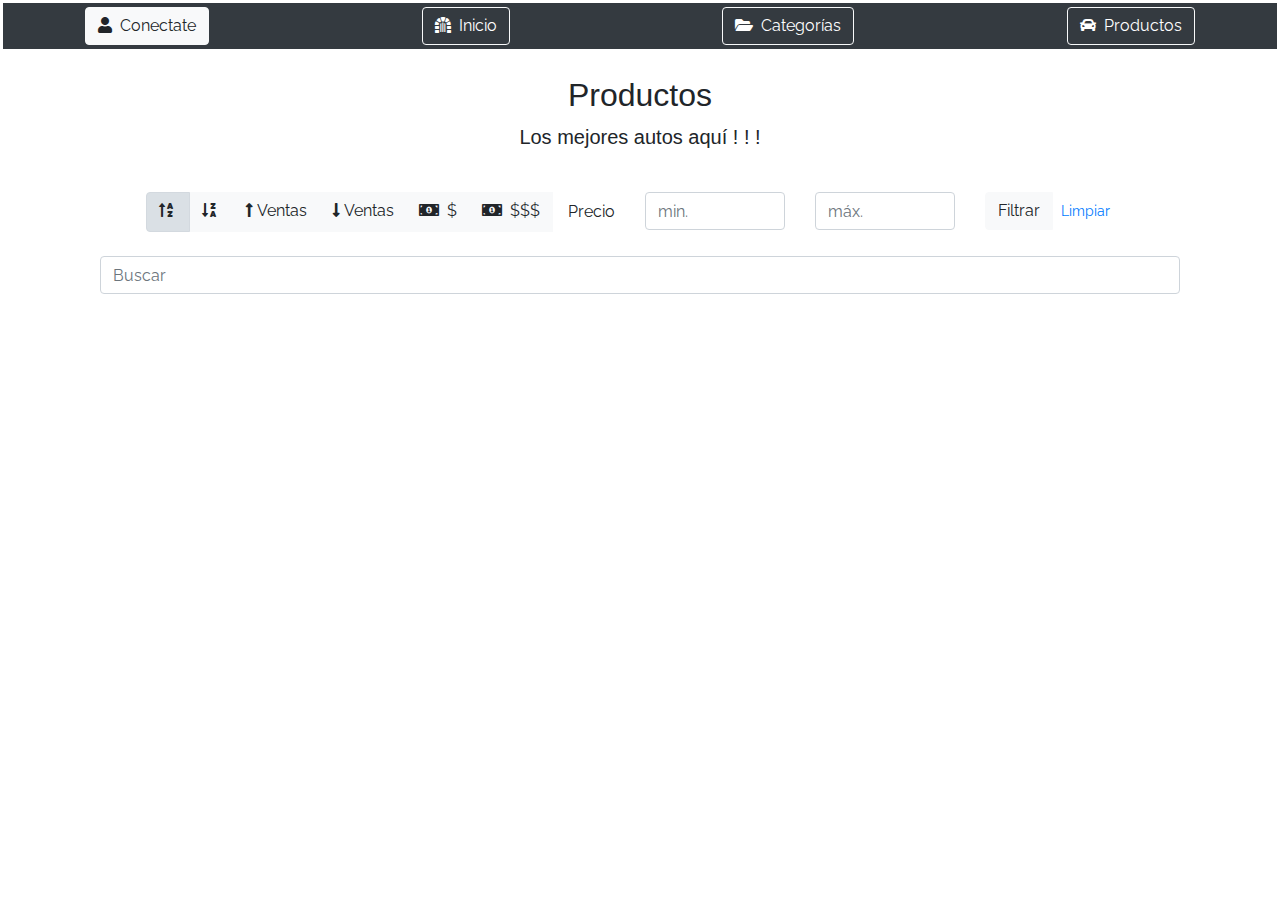
<file: Proyecto JAP/products.html>
<!DOCTYPE html>

<!-- saved from url=(0049)https://getbootstrap.com/docs/4.3/examples/album/ -->
<html lang="en">
  <head>
    <meta http-equiv="Content-Type" content="text/html; charset=UTF-8">
    <meta name="viewport" content="width=device-width, initial-scale=1, shrink-to-fit=no">
    <meta name="description" content="">
    <title>eMercado - Todo lo que busques está aquí</title>

    <link rel="canonical" href="https://getbootstrap.com/docs/4.3/examples/album/">
    <link href="https://fonts.googleapis.com/css?family=Raleway:300,300i,400,400i,700,700i,900,900i" rel="stylesheet">
    <link href="css/font-awesome.min.css" rel="stylesheet">
    <link href="css/bootstrap.min.css" rel="stylesheet">
    <link href="css/styles.css" rel="stylesheet">
    <link href="css/busqueda.css" rel="stylesheet">

   </head>
  <body>
    <nav class="site-header sticky-top py-1 bg-dark">
      <div class="container d-flex flex-column flex-md-row justify-content-between">
        <button class="btn btn-light" id="desc" onclick="desconectar()"> <i class="fas fa-user mr-1"></i>  Conectate    </button>
        <a class="btn btn-outline-light" href="index.html"><i class="fas fa-dungeon mr-1"></i> Inicio</a>
        <a class="btn btn-outline-light" href="categories.html"><i class="fas fa-folder-open mr-1"></i> Categorías</a>
        <a class="btn btn-outline-light" href="products.html"><i class="fas fa-car mr-1"></i> Productos</a>
       <!-- <a class="py-2 d-none d-md-inline-block" href="sell.html">Vender</a>
        <a class="py-2 d-none d-md-inline-block" href="cart.html">Mi carrito</a>
        <a class="py-2 d-none d-md-inline-block" href="my-profile.html"  id="nombre" ></a> ---------> 
     </div>
    </nav>
    <main role="main" class="pb-5">
      <div class="text-center p-4">
          <h2>Productos</h2>
          <p class="lead">Los mejores autos aquí ! ! ! </p>
        </div>
        <!-- BOTONES PARA ORDENAR -->
  <div class="container">
      <div class="row justify-content-end">
        <div class="col ">   
                  <div class="btn-group btn-group-toggle mb-4" data-toggle="buttons">
                
                  <label class="btn btn-light active" id="sortAsc" >
                      <input type="radio" name="options" autocomplete="off" checked><i class="fas fa-sort-alpha-up mr-1"></i>
                  </label>
                  <label class="btn btn-light" id="sortDesc" >
                      <input type="radio" name="options" autocomplete="off"><i class="fas fa-sort-alpha-down-alt mr-1"></i>
                  </label>
                  <label class="btn btn-light" id="sortByCount" >
                      <input type="radio" name="options" autocomplete="off"><i class="fas fa-long-arrow-alt-up mr-1"></i>Ventas
                  </label>
                  <label class="btn btn-light" id="sortByCount2" >
                    <input type="radio" name="options" autocomplete="off"><i class="fas fa-long-arrow-alt-down mr-1"></i>Ventas
                </label>
                <label class="btn btn-light" id="sortByCost" >
                  <input type="radio" name="options" autocomplete="off"><i class="fas fa-money-bill-alt mr-1"></i> $
              </label>
              <label class="btn btn-light" id="sortByCost2" >
                <input type="radio" name="options" autocomplete="off"><i class="fas fa-money-bill-alt mr-1"></i> $$$
            </label>
                  <div class="col">
                    <p class="font-weight-normal text-right my-2">Precio</p>
                  </div>
                  <div class="col">
                    <input class="form-control" type="number" placeholder="min." id="rangeFilterCountMin">
                  </div>
                  <div class="col">
                    <input class="form-control" type="number" placeholder="máx." id="rangeFilterCountMax">
                  </div>
                  
                  <div class="col">
                    <div class="btn-group" role="group">
                      <button class="btn btn-light btn-block" id="rangeFilterCount">Filtrar</button>
                      <button class="btn btn-link btn-sm" id="clearRangeFilter">Limpiar</button>
                    </div>
                  </div>
                </div>
              </div>
          </div>
          <div class="container">
            <div class="row justify-content-end">
              <div class="col "> 
              <input class="form-control" type="search" placeholder="Buscar" id="busqueda">  <!-- Barra de-->
            </div>
        </div>
      </div>
        <br>
           
            <div class="row" id="cat-list-container"></div>
         
          </div>
      </div>
  </main> 
      <div id="spinner-wrapper"><div class="lds-ring"><div></div><div></div><div></div><div></div></div></div>
    <script src="js/jquery-3.4.1.min.js"></script>
    <script src="js/bootstrap.bundle.min.js"></script>
    <script src="js/init.js"></script>
    <script src="js/products.js"></script>
    <script src="js/Buscador.js">  </script>
  </body>
</html>
</file>
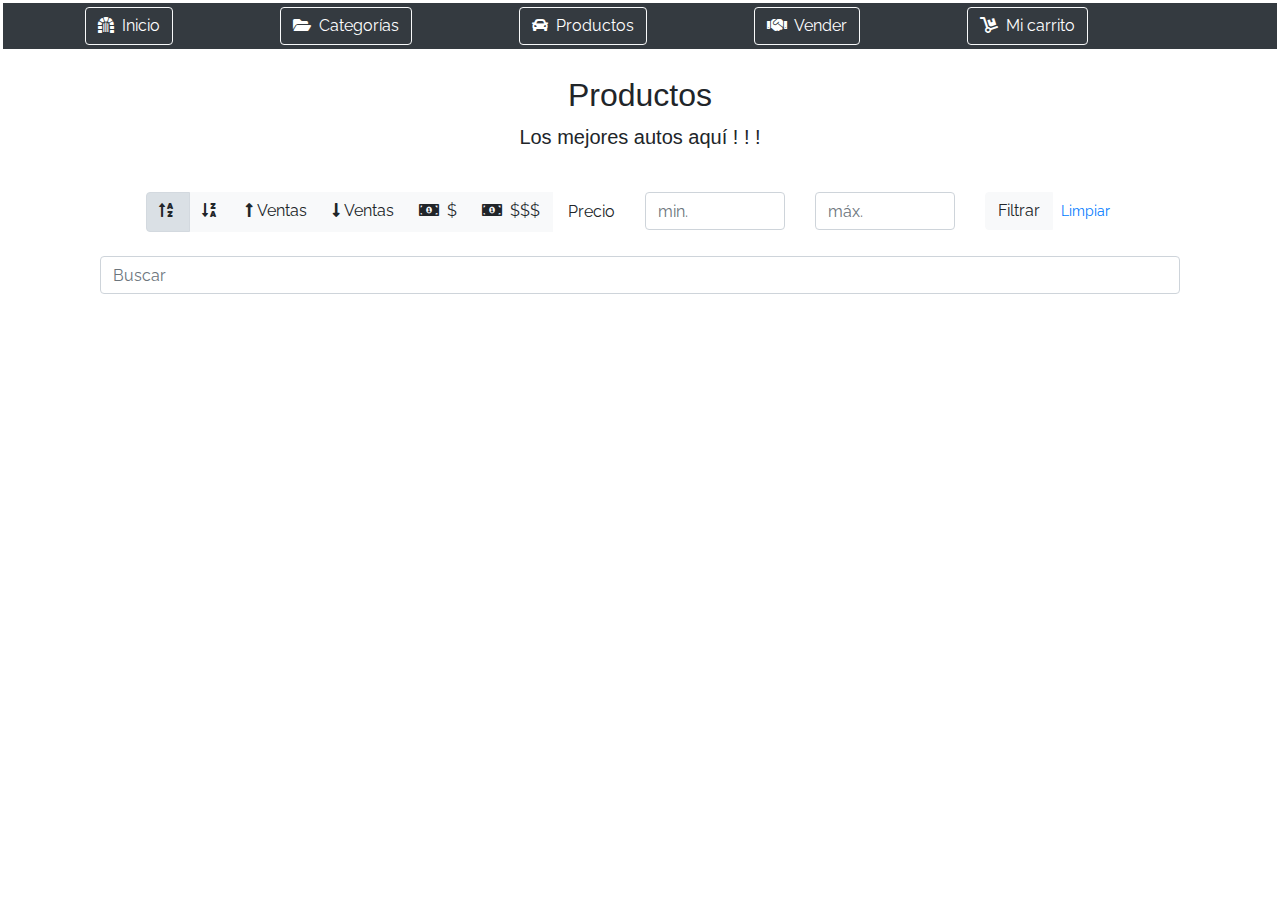
<file: Proyecto JAP/productslogin.html>
<!DOCTYPE html>
<!-- saved from url=(0049)https://getbootstrap.com/docs/4.3/examples/album/ -->
<html lang="en">
  <head>
    <meta http-equiv="Content-Type" content="text/html; charset=UTF-8">
    <meta name="viewport" content="width=device-width, initial-scale=1, shrink-to-fit=no">
    <meta name="description" content="">
    <title>eMercado - Todo lo que busques está aquí</title>

    <link rel="canonical" href="https://getbootstrap.com/docs/4.3/examples/album/">
    <link href="https://fonts.googleapis.com/css?family=Raleway:300,300i,400,400i,700,700i,900,900i" rel="stylesheet">
    <link href="css/font-awesome.min.css" rel="stylesheet">
    <link href="css/bootstrap.min.css" rel="stylesheet">
    <link href="css/styles.css" rel="stylesheet">
    <link href="css/busqueda.css" rel="stylesheet">
  </head>
  <body>
    <body> <!-- Barra de navegacion -->
      <nav class="site-header sticky-top py-1 bg-dark">
        <div class="container d-flex flex-column flex-md-row justify-content-between">
          <a class="btn btn-outline-light" href="index.html"><i class="fas fa-dungeon mr-1"></i> Inicio</a>
          <a class="btn btn-outline-light" href="categorieslogin.html"><i class="fas fa-folder-open mr-1"></i> Categorías</a>
          <a class="btn btn-outline-light" href="productslogin.html"><i class="fas fa-car mr-1"></i> Productos</a>
          <a class="btn btn-outline-light" href="sell.html"><i class="fas fa-handshake mr-1"></i> Vender</a>
          <a class="btn btn-outline-light" href="cart.html"><i class="fas fa-dolly mr-1"></i> Mi carrito</a>
          <div id="nombre" ></div> <!-- -->
          
        </div>
      </nav>
    <!-- BOTONES DE ORDENAMIENTO-->
    <main role="main" class="pb-5">
      <div class="text-center p-4">
          <h2>Productos</h2>
          <p class="lead">Los mejores autos aquí ! ! ! </p>
      </div>
        <div class="container">
      <div class="row justify-content-end">
        <div class="col ">   
                  <div class="btn-group btn-group-toggle mb-4" data-toggle="buttons">
                  <label class="btn btn-light active" id="sortAsc" >
                      <input type="radio" name="options" autocomplete="off" checked><i class="fas fa-sort-alpha-up mr-1"></i>
                  </label>
                  <label class="btn btn-light" id="sortDesc" >
                      <input type="radio" name="options" autocomplete="off"><i class="fas fa-sort-alpha-down-alt mr-1"></i>
                  </label>
                  <label class="btn btn-light" id="sortByCount" >
                      <input type="radio" name="options" autocomplete="off"><i class="fas fa-long-arrow-alt-up mr-1"></i>Ventas
                  </label>
                  <label class="btn btn-light" id="sortByCount2" >
                    <input type="radio" name="options" autocomplete="off"><i class="fas fa-long-arrow-alt-down mr-1"></i>Ventas
                </label>
                <label class="btn btn-light" id="sortByCost" >
                  <input type="radio" name="options" autocomplete="off"><i class="fas fa-money-bill-alt mr-1"></i> $
              </label>
              <label class="btn btn-light" id="sortByCost2" >
                <input type="radio" name="options" autocomplete="off"><i class="fas fa-money-bill-alt mr-1"></i> $$$
            </label> 
                  <div class="col">
                    <p class="font-weight-normal text-right my-2">Precio</p>
                  </div>
                  <div class="col">
                    <input class="form-control" type="number" placeholder="min." id="rangeFilterCountMin">
                  </div>
                  <div class="col">
                    <input class="form-control" type="number" placeholder="máx." id="rangeFilterCountMax">
                  </div>
                  <div class="col">
                    <div class="btn-group" role="group">
                      <button class="btn btn-light btn-block" id="rangeFilterCount">Filtrar</button>
                      <button class="btn btn-link btn-sm" id="clearRangeFilter">Limpiar</button>
                    </div>
                  </div>
                </div>
              </div>
          </div>
          <div class="container">
            <div class="row justify-content-end">
              <div class="col "> 
              <input class="form-control" type="search" placeholder="Buscar" id="busqueda">  <!-- Barra de busqueda -->
            </div>
        </div>
      </div>
        <br>
            <div class="row" id="cat-list-container">
           
          </div>
          </div>
      </div>
       </main> 
      <div id="spinner-wrapper"><div class="lds-ring"><div></div><div></div><div></div><div></div></div></div>
    <script src="js/jquery-3.4.1.min.js"></script>
    <script src="js/bootstrap.bundle.min.js"></script>
    <script src="js/init.js"></script>
    <script src="js/products.js"></script>
    <script src="js/Buscador.js">  </script>
    <script src="js/login.js"></script>
    </body>
</html>
</file>
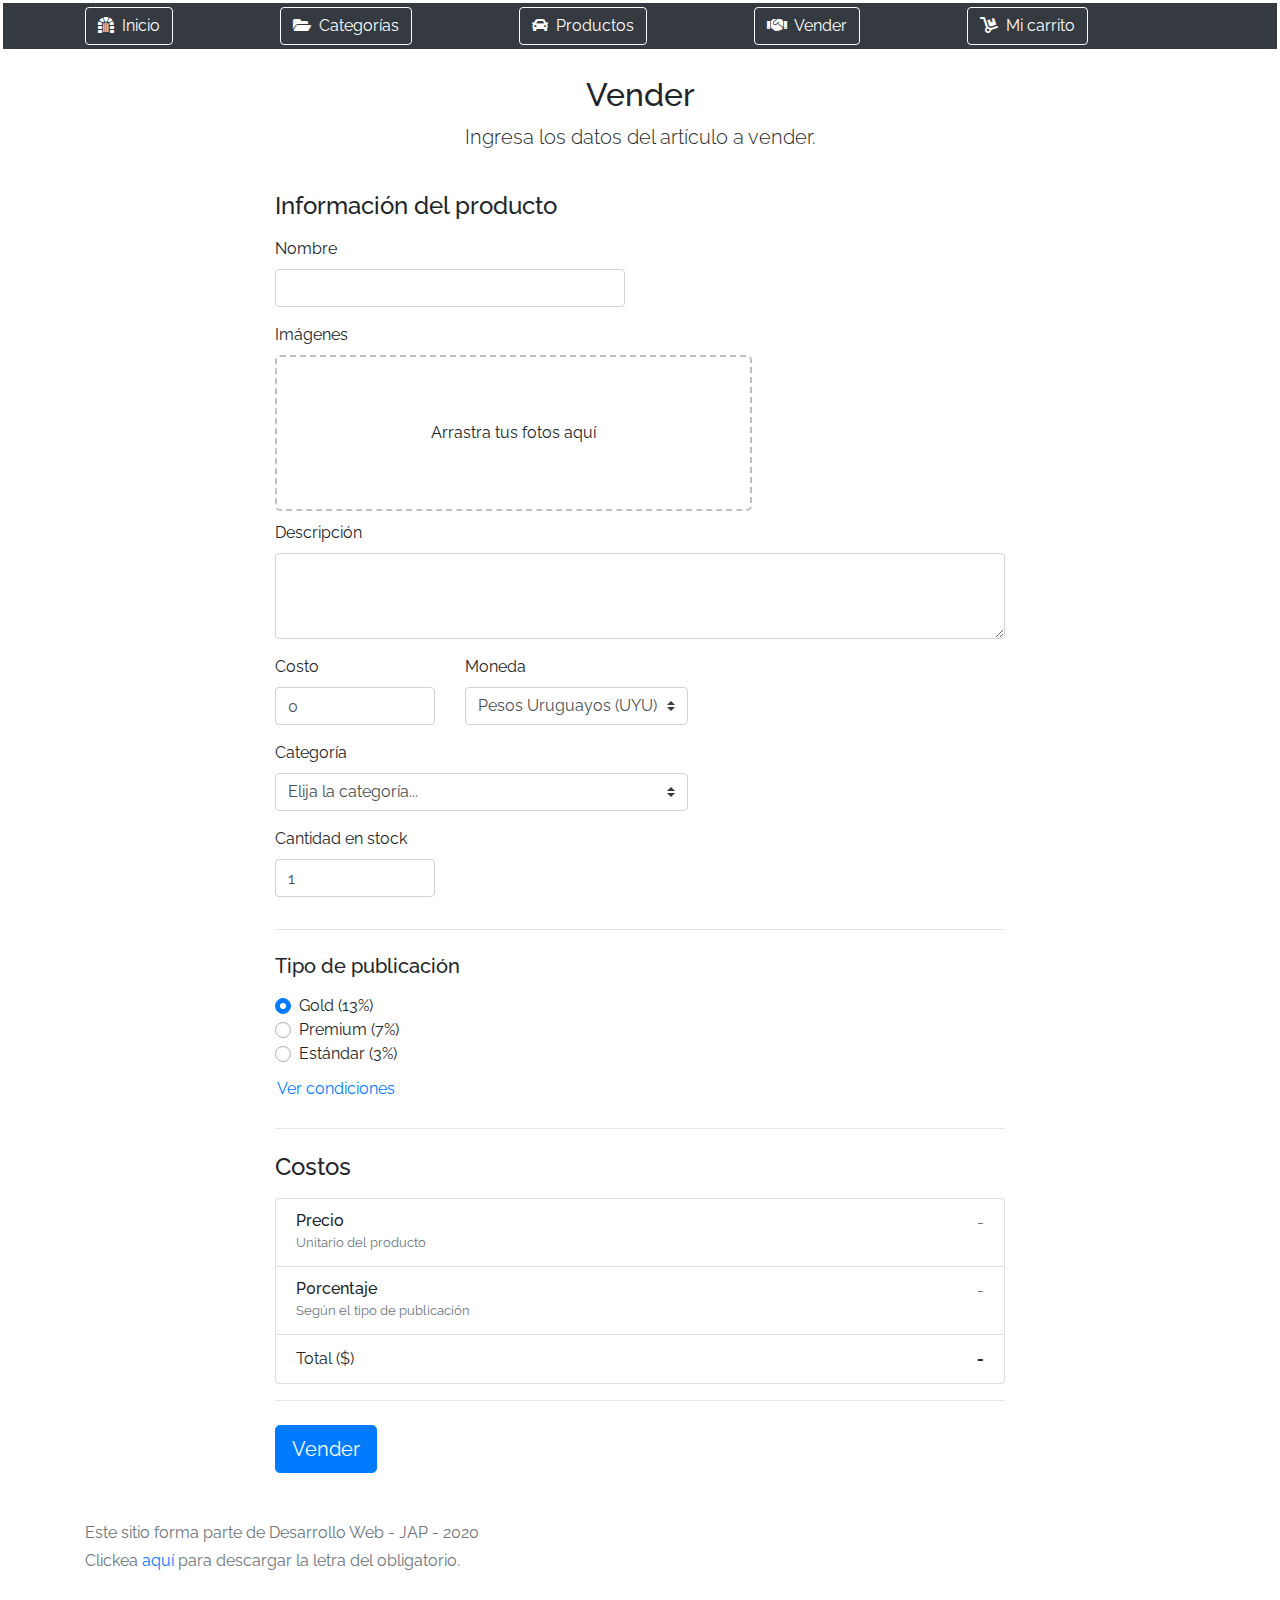
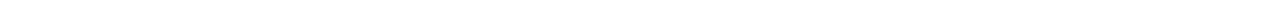
<file: Proyecto JAP/sell.html>
<!DOCTYPE html>
<!-- saved from url=(0049)https://getbootstrap.com/docs/4.3/examples/album/ -->
<html lang="en"><head><meta http-equiv="Content-Type" content="text/html; charset=UTF-8">
    
    <meta name="viewport" content="width=device-width, initial-scale=1, shrink-to-fit=no">
    <meta name="description" content="">
    <title>eMercado - Todo lo que busques está aquí</title>

    <link rel="canonical" href="https://getbootstrap.com/docs/4.3/examples/album/">
    <link href="https://fonts.googleapis.com/css?family=Raleway:300,300i,400,400i,700,700i,900,900i" rel="stylesheet">
    <link href="css/font-awesome.min.css" rel="stylesheet">
    <style>
      .bd-placeholder-img {
        font-size: 1.125rem;
        text-anchor: middle;
        -webkit-user-select: none;
        -moz-user-select: none;
        -ms-user-select: none;
        user-select: none;
      }

      @media (min-width: 768px) {
        .bd-placeholder-img-lg {
          font-size: 3.5rem;
        }
      }
    </style>
    <link href="css/bootstrap.min.css" rel="stylesheet">
    <link href="css/styles.css" rel="stylesheet">
    <link href="css/dropzone.css" rel="stylesheet">
  </head>
  <body> <!-- Barra de navegacion -->
    <nav class="site-header sticky-top py-1 bg-dark">
      <div class="container d-flex flex-column flex-md-row justify-content-between">
        <a class="btn btn-outline-light" href="index.html"><i class="fas fa-dungeon mr-1"></i> Inicio</a>
        <a class="btn btn-outline-light" href="categorieslogin.html"><i class="fas fa-folder-open mr-1"></i> Categorías</a>
        <a class="btn btn-outline-light" href="productslogin.html"><i class="fas fa-car mr-1"></i> Productos</a>
        <a class="btn btn-outline-light" href="sell.html"><i class="fas fa-handshake mr-1"></i> Vender</a>
        <a class="btn btn-outline-light" href="cart.html"><i class="fas fa-dolly mr-1"></i> Mi carrito</a>
        <div id="nombre" ></div> <!-- -->
        
      </div>
    </nav>
      <div class="container">
        <div class="text-center p-4">
          <h2>Vender</h2>
          <p class="lead">Ingresa los datos del artículo a vender.</p>
        </div>
        <div class="row justify-content-md-center">
          <div class="col-md-8 order-md-1">
            <h4 class="mb-3">Información del producto</h4>
            <form class="needs-validation" id="sell-info">
              <div class="row">
                <div class="col-md-6 mb-3">
                  <label for="productName">Nombre</label>
                  <input type="text" class="form-control" id="productName" placeholder="" value="" >
                  <div class="invalid-feedback">
                    Ingresa un nombre
                  </div>
                </div>
              </div>
              <div class="row">
                <div class="col-md-8 order-md-1">
                    <label for="zip">Imágenes</label>
                    <div class="needsclick dz-clickable" id="file-upload">
                      <div class="dz-message needsclick">
                        Arrastra tus fotos aquí<br>
                      </div>
                    </div>
                </div>
              </div>
              <div class="row">
                  <div class="col-md-12 mb-3">
                      <label for="productDescription">Descripción</label>
                      <textarea class="form-control" id="productDescription" rows="3"></textarea>
                  </div>
                </div>
              <div class="row">
                <div class="col-md-3 mb-3">
                  <label for="zip">Costo</label>
                  <input type="number" class="form-control" id="productCostInput" placeholder="" required="" value="0" min="0">
                  <div class="invalid-feedback">
                    El costo debe ser mayor que 0.
                  </div>
                </div>
                <div class="col-md-4 mb-3">
                    <label for="state">Moneda</label>
                    <select class="custom-select d-block w-100" id="productCurrency" required="">
                      <option selected>Pesos Uruguayos (UYU)</option>
                      <option>Dólares (USD)</option>
                    </select>
                    <div class="invalid-feedback">
                      Ingresa una categoría válida.
                    </div>
                  </div>
              </div>
              <div class="row">
                  <div class="col-md-7 mb-3">
                  <label for="state">Categoría</label>
                  <select class="custom-select d-block w-100" id="productCategory">
                    <option value="">Elija la categoría...</option>
                    <option>Autos</option>
                    <option>Juguetes</option>
                    <option>Muebles</option>
                    <option>Herramientas</option>
                    <option>Computadoras</option>
                    <option>Vestimenta</option>
                  </select>
                  <div class="invalid-feedback">
                    Por favor ingresa una categoría válida.
                  </div>
                </div>
              </div>
              <div class="row">
                  <div class="col-md-3 mb-3">
                    <label for="productCountInput">Cantidad en stock</label>
                    <input type="number" class="form-control" id="productCountInput" placeholder="" required="" value="1" min="0">
                    <div class="invalid-feedback">
                      La cantidad es requerida.
                    </div>
                  </div>
                </div>
              <hr class="mb-4">
              <h5 class="mb-3">Tipo de publicación</h5>
              <div class="d-block my-3">
                <div class="custom-control custom-radio">
                  <input id="goldradio" name="publicationType" type="radio" class="custom-control-input" checked="" required="">
                  <label class="custom-control-label" for="goldradio">Gold (13%)</label>
                </div>
                <div class="custom-control custom-radio">
                  <input id="premiumradio" name="publicationType" type="radio" class="custom-control-input" required="">
                  <label class="custom-control-label" for="premiumradio">Premium (7%)</label>
                </div>
                <div class="custom-control custom-radio">
                  <input id="standardradio" name="publicationType" type="radio" class="custom-control-input" required="">
                  <label class="custom-control-label" for="standardradio">Estándar (3%)</label>
                </div>
                <div class="row">
                  <button type="button" class="m-1 btn btn-link" data-toggle="modal" data-target="#contidionsModal">Ver condiciones</button>
                </div>
              </div>
              <hr class="mb-4">
              <h4 class="mb-3">Costos</h4>
              <ul class="list-group mb-3">
                  <li class="list-group-item d-flex justify-content-between lh-condensed">
                    <div>
                      <h6 class="my-0">Precio</h6>
                      <small class="text-muted">Unitario del producto</small>
                    </div>
                    <span class="text-muted" id="productCostText">-</span>
                  </li>
                  <li class="list-group-item d-flex justify-content-between lh-condensed">
                    <div>
                      <h6 class="my-0">P0rcentaje</h6>
                      <small class="text-muted">Según el tipo de publicación</small>
                    </div>
                    <span class="text-muted" id="comissionText">-</span>
                  </li>
                  <li class="list-group-item d-flex justify-content-between">
                    <span>Total ($)</span>
                    <strong id="totalCostText">-</strong>
                  </li>
                </ul>
              <hr class="mb-4">
              <button class="btn btn-primary btn-lg" type="submit">Vender</button>
            </form>
          </div>
        </div>
      </div>
      <footer class="text-muted">
        <div class="container">
            <p>Este sitio forma parte de Desarrollo Web - JAP - 2020</p>
            <p>Clickea <a target="_blank" href="Letra.pdf">aquí</a> para descargar la letra del obligatorio.</p>
        </div>
      </footer>
      <div class="alert fade" role="alert" id="alertResult">
          <span id="resultSpan"></span>
          <button type="button" class="close" data-dismiss="alert" aria-label="Close">
              <span aria-hidden="true">&times;</span>
          </button>
      </div>

      <div class="modal fade" tabindex="-1" role="dialog" id="contidionsModal">
        <div class="modal-dialog" role="document">
          <div class="modal-content">
            <div class="modal-header">
              <h5 class="modal-title">Condiciones de publicación</h5>
              <button type="button" class="close" data-dismiss="modal" aria-label="Close">
                <span aria-hidden="true">&times;</span>
              </button>
            </div>
            <div class="modal-body">
              <div class="container">
                  <div class="row">
                      <h5 class="text-warning">Gold (13%)</h5>
                      <p class="muted text-justify">Tu producto se verá de forma promocionada en portada, además de las condiciones de Premium y Estándar.</p>
                  </div>
                  <hr>
                  <div class="row">
                      <h5 class="text-primary">Stándar (7%)</h5>
                      <p class="muted text-justify">Se mostrará el producto en los primeros lugares de resultados de búsqueda, así cómo cuando se ingrese a la categoría que pertenezca.</p>
                  </div>
                  <hr>
                  <div class="row">
                      <h5 class="text-secondary">Estándar (3%)</h5>
                      <p class="muted text-justify">El producto se listará en la categoría correspondiente, así como en los resultados de búsquedas que coincidan con las palabras claves en el nombre.</p>
                  </div>
              </div>
            </div>
            <div class="modal-footer">
              <button type="button" class="btn btn-primary" data-dismiss="modal">Cerrar</button>
            </div>
          </div>
        </div>
      </div>
      <div id="spinner-wrapper"><div class="lds-ring"><div></div><div></div><div></div><div></div></div></div>
      <script src="js/jquery-3.4.1.min.js"></script>
      <script src="js/bootstrap.bundle.min.js"></script>
      <script src="js/dropzone.js"></script>
      <script src="js/init.js"></script>
      <script src="js/sell.js"></script>
      <script src="js/login.js"></script>
      
    </body>
</html>
</file>
<file: Proyecto JAP/css/styles.css>
.jumbotron,
.card-body,
.container,
.site-header {
  font-family: "Raleway", serif !important;
}

.jumbotron .display-4 {
  font-weight: bold;
}

.jumbotron {
  height: 50vh;
  padding: 5em inherit;
  margin-bottom: 0;
  background-color: #53c0fb;
  background: url("../img/cover_back.png");
  background-size: cover;
  background-position: center;
  background-repeat: no-repeat;
  color: black;
  font-weight: bold;
}

@media (min-width: 768px) {
  .jumbotron {
    padding-top: 6rem;
    padding-bottom: 6rem;
  }
}

.jumbotron p:last-child {
  margin-bottom: 0;
}

.jumbotron-heading {
  font-weight: 300;
}

.jumbotron .container {
  max-width: 40rem;
  background-color: rgba(255, 255, 255, 0.5);
  border-radius: 10px;
  text-shadow: 1px 1px 2px grey;
}

.jumbotron .lead {
  font-size: 38px;
}

footer {
  padding-top: 3rem;
  padding-bottom: 3rem;
}

footer p {
  margin-bottom: 0.25rem;
}

.site-header a {
  color: white;
  transition: ease-in-out color 0.15s;
}

.light-text {
  color: white;
}

.site-header .dropdown-menu a {
  color: black;
}

.dropzone {
  border: 2px dashed #0087f7;
  border-radius: 5px;
  background: white;
}

.alert {
  position: fixed;
  top: 80px;
  width: 50%;
  left: 50%;
  transform: translate(-50%, 0);
}

.lds-ring {
  display: inline-block;
  position: relative;
  width: 64px;
  height: 64px;
  top: 50%;
  left: 50%;
}
.lds-ring div {
  box-sizing: border-box;
  display: block;
  position: absolute;
  width: 51px;
  height: 51px;
  margin: 6px;
  border: 6px solid #fff;
  border-radius: 50%;
  animation: lds-ring 1.2s cubic-bezier(0.5, 0, 0.5, 1) infinite;
  border-color: #fff transparent transparent transparent;
}
.lds-ring div:nth-child(1) {
  animation-delay: -0.45s;
}
.lds-ring div:nth-child(2) {
  animation-delay: -0.3s;
}
.lds-ring div:nth-child(3) {
  animation-delay: -0.15s;
}
@keyframes lds-ring {
  0% {
    transform: rotate(0deg);
  }
  100% {
    transform: rotate(360deg);
  }
}

#spinner-wrapper {
  position: fixed;
  background-color: rgba(0, 0, 0, 0.5);
  width: 100%;
  height: 100%;
  top: 0;
  left: 0;
  z-index: 1021;
  display: none;
}

a.custom-card,
a.custom-card:hover {
  color: inherit;
  text-decoration: inherit;
}

.checked {
  color: yellowgreen;
}

.cheked2 {
  color: tomato;
}

#cabecera {
  font-size: 25px;
}
.site-header {
  border-width: 1px;
  border: solid;
  border-color: rgb(255, 255, 255);
}

.input- {
  width: 60px;
  height: 25px;
  margin-left: 6px;
  margin-top: 4px;
  text-align: center;
}

.dropdown-divider-cart {
  height: 0;
  margin: 0.5rem 0;
  overflow: hidden;
  border-top: 2px solid rgb(185, 157, 152);
}
.dropdown-divider-cart-final {
  height: 0;
  margin: 0.5rem 0;
  overflow: hidden;
  border-top: 5px solid tomato;
}

.btn-green {
  color: #212529;
  background-color: #f8f9fa;
  border-color: #f8f9fa;
}
.btn-green:hover {
  color: black;
  background-color: #e2e6ea;
  border-color: #dae0e5;
}
.btn-green.focus,
.btn-green:focus {
  box-shadow: 0 0 0 0.2rem greenyellow;
}
.btn-green.disabled,
.btn-green:disabled {
  color: #212529;
  background-color: #f8f9fa;
  border-color: #f8f9fa;
}
.btn-green:not(:disabled):not(.disabled).active,
.btn-green:not(:disabled):not(.disabled):active,
.show > .btn-green.dropdown-toggle {
  color: black;
  background-color: #dae0e5;
  border-color: #d3d9df;
}
.btn-green:not(:disabled):not(.disabled).active:focus,
.btn-green:not(:disabled):not(.disabled):active:focus,
.show > .btn-green.dropdown-toggle:focus {
  box-shadow: 0 0 0 0.2rem greenyellow;
}

.datos {
  width: 1000px;
}

.cuadrado {
  width: 150px;
  height: 150px;
  border: solid;
  border: 2px;
  border-color: black;
  background-color: rgb(150, 150, 150);
  text-align: center;
}
</file>
<file: Proyecto JAP/css/dropzone.css>
/*
 * The MIT License
 * Copyright (c) 2012 Matias Meno <m@tias.me>
 */
.dropzone, .dropzone * {
  box-sizing: border-box; }

.dropzone {
  position: relative; }
  .dropzone .dz-preview {
    position: relative;
    display: inline-block;
    width: 120px;
    margin: 0.5em; }
    .dropzone .dz-preview .dz-progress {
      display: block;
      height: 15px;
      border: 1px solid #aaa; }
      .dropzone .dz-preview .dz-progress .dz-upload {
        display: block;
        height: 100%;
        width: 0;
        background: green; }
    .dropzone .dz-preview .dz-error-message {
      color: red;
      display: none; }
    .dropzone .dz-preview.dz-error .dz-error-message, .dropzone .dz-preview.dz-error .dz-error-mark {
      display: block; }
    .dropzone .dz-preview.dz-success .dz-success-mark {
      display: block; }
    .dropzone .dz-preview .dz-error-mark, .dropzone .dz-preview .dz-success-mark {
      position: absolute;
      display: none;
      left: 30px;
      top: 30px;
      width: 54px;
      height: 58px;
      left: 50%;
      margin-left: -27px; }

@-webkit-keyframes passing-through {
  0% {
    opacity: 0;
    -webkit-transform: translateY(40px);
    -moz-transform: translateY(40px);
    -ms-transform: translateY(40px);
    -o-transform: translateY(40px);
    transform: translateY(40px); }
  30%, 70% {
    opacity: 1;
    -webkit-transform: translateY(0px);
    -moz-transform: translateY(0px);
    -ms-transform: translateY(0px);
    -o-transform: translateY(0px);
    transform: translateY(0px); }
  100% {
    opacity: 0;
    -webkit-transform: translateY(-40px);
    -moz-transform: translateY(-40px);
    -ms-transform: translateY(-40px);
    -o-transform: translateY(-40px);
    transform: translateY(-40px); } }
@-moz-keyframes passing-through {
  0% {
    opacity: 0;
    -webkit-transform: translateY(40px);
    -moz-transform: translateY(40px);
    -ms-transform: translateY(40px);
    -o-transform: translateY(40px);
    transform: translateY(40px); }
  30%, 70% {
    opacity: 1;
    -webkit-transform: translateY(0px);
    -moz-transform: translateY(0px);
    -ms-transform: translateY(0px);
    -o-transform: translateY(0px);
    transform: translateY(0px); }
  100% {
    opacity: 0;
    -webkit-transform: translateY(-40px);
    -moz-transform: translateY(-40px);
    -ms-transform: translateY(-40px);
    -o-transform: translateY(-40px);
    transform: translateY(-40px); } }
@keyframes passing-through {
  0% {
    opacity: 0;
    -webkit-transform: translateY(40px);
    -moz-transform: translateY(40px);
    -ms-transform: translateY(40px);
    -o-transform: translateY(40px);
    transform: translateY(40px); }
  30%, 70% {
    opacity: 1;
    -webkit-transform: translateY(0px);
    -moz-transform: translateY(0px);
    -ms-transform: translateY(0px);
    -o-transform: translateY(0px);
    transform: translateY(0px); }
  100% {
    opacity: 0;
    -webkit-transform: translateY(-40px);
    -moz-transform: translateY(-40px);
    -ms-transform: translateY(-40px);
    -o-transform: translateY(-40px);
    transform: translateY(-40px); } }
@-webkit-keyframes slide-in {
  0% {
    opacity: 0;
    -webkit-transform: translateY(40px);
    -moz-transform: translateY(40px);
    -ms-transform: translateY(40px);
    -o-transform: translateY(40px);
    transform: translateY(40px); }
  30% {
    opacity: 1;
    -webkit-transform: translateY(0px);
    -moz-transform: translateY(0px);
    -ms-transform: translateY(0px);
    -o-transform: translateY(0px);
    transform: translateY(0px); } }
@-moz-keyframes slide-in {
  0% {
    opacity: 0;
    -webkit-transform: translateY(40px);
    -moz-transform: translateY(40px);
    -ms-transform: translateY(40px);
    -o-transform: translateY(40px);
    transform: translateY(40px); }
  30% {
    opacity: 1;
    -webkit-transform: translateY(0px);
    -moz-transform: translateY(0px);
    -ms-transform: translateY(0px);
    -o-transform: translateY(0px);
    transform: translateY(0px); } }
@keyframes slide-in {
  0% {
    opacity: 0;
    -webkit-transform: translateY(40px);
    -moz-transform: translateY(40px);
    -ms-transform: translateY(40px);
    -o-transform: translateY(40px);
    transform: translateY(40px); }
  30% {
    opacity: 1;
    -webkit-transform: translateY(0px);
    -moz-transform: translateY(0px);
    -ms-transform: translateY(0px);
    -o-transform: translateY(0px);
    transform: translateY(0px); } }
@-webkit-keyframes pulse {
  0% {
    -webkit-transform: scale(1);
    -moz-transform: scale(1);
    -ms-transform: scale(1);
    -o-transform: scale(1);
    transform: scale(1); }
  10% {
    -webkit-transform: scale(1.1);
    -moz-transform: scale(1.1);
    -ms-transform: scale(1.1);
    -o-transform: scale(1.1);
    transform: scale(1.1); }
  20% {
    -webkit-transform: scale(1);
    -moz-transform: scale(1);
    -ms-transform: scale(1);
    -o-transform: scale(1);
    transform: scale(1); } }
@-moz-keyframes pulse {
  0% {
    -webkit-transform: scale(1);
    -moz-transform: scale(1);
    -ms-transform: scale(1);
    -o-transform: scale(1);
    transform: scale(1); }
  10% {
    -webkit-transform: scale(1.1);
    -moz-transform: scale(1.1);
    -ms-transform: scale(1.1);
    -o-transform: scale(1.1);
    transform: scale(1.1); }
  20% {
    -webkit-transform: scale(1);
    -moz-transform: scale(1);
    -ms-transform: scale(1);
    -o-transform: scale(1);
    transform: scale(1); } }
@keyframes pulse {
  0% {
    -webkit-transform: scale(1);
    -moz-transform: scale(1);
    -ms-transform: scale(1);
    -o-transform: scale(1);
    transform: scale(1); }
  10% {
    -webkit-transform: scale(1.1);
    -moz-transform: scale(1.1);
    -ms-transform: scale(1.1);
    -o-transform: scale(1.1);
    transform: scale(1.1); }
  20% {
    -webkit-transform: scale(1);
    -moz-transform: scale(1);
    -ms-transform: scale(1);
    -o-transform: scale(1);
    transform: scale(1); } }
#file-upload, #file-upload * {
  box-sizing: border-box; }

#file-upload {
  min-height: 150px;
  border: 2px dashed silver;
  border-radius: 5px;
  background: white;
margin-bottom: 10px;}
  #file-upload.dz-clickable {
    cursor: pointer; }
    #file-upload.dz-clickable * {
      cursor: default; }
    #file-upload.dz-clickable .dz-message, #file-upload.dz-clickable .dz-message * {
      cursor: pointer; }
  #file-upload.dz-started .dz-message {
    display: none; }
  #file-upload.dz-drag-hover {
    border-style: solid; }
    #file-upload.dz-drag-hover .dz-message {
      opacity: 0.5; }
  #file-upload .dz-message {
    text-align: center;
    margin: 4em 0; }
  #file-upload .dz-preview {
    position: relative;
    display: inline-block;
    vertical-align: top;
    margin: 16px;
    min-height: 100px; }
    #file-upload .dz-preview:hover {
      z-index: 1000; }
      #file-upload .dz-preview:hover .dz-details {
        opacity: 1; }
    #file-upload .dz-preview.dz-file-preview .dz-image {
      border-radius: 20px;
      background: #999;
      background: linear-gradient(to bottom, #eee, #ddd); }
    #file-upload .dz-preview.dz-file-preview .dz-details {
      opacity: 1; }
    #file-upload .dz-preview.dz-image-preview {
      background: white; }
      #file-upload .dz-preview.dz-image-preview .dz-details {
        -webkit-transition: opacity 0.2s linear;
        -moz-transition: opacity 0.2s linear;
        -ms-transition: opacity 0.2s linear;
        -o-transition: opacity 0.2s linear;
        transition: opacity 0.2s linear; }
    #file-upload .dz-preview .dz-remove {
      font-size: 14px;
      text-align: center;
      display: block;
      cursor: pointer;
      border: none; }
      #file-upload .dz-preview .dz-remove:hover {
        text-decoration: underline; }
    #file-upload .dz-preview:hover .dz-details {
      opacity: 1; }
    #file-upload .dz-preview .dz-details {
      z-index: 20;
      position: absolute;
      top: 0;
      left: 0;
      opacity: 0;
      font-size: 13px;
      min-width: 100%;
      max-width: 100%;
      padding: 2em 1em;
      text-align: center;
      color: rgba(0, 0, 0, 0.9);
      line-height: 150%; }
      #file-upload .dz-preview .dz-details .dz-size {
        margin-bottom: 1em;
        font-size: 16px; }
      #file-upload .dz-preview .dz-details .dz-filename {
        white-space: nowrap; }
        #file-upload .dz-preview .dz-details .dz-filename:hover span {
          border: 1px solid rgba(200, 200, 200, 0.8);
          background-color: rgba(255, 255, 255, 0.8); }
        #file-upload .dz-preview .dz-details .dz-filename:not(:hover) {
          overflow: hidden;
          text-overflow: ellipsis; }
          #file-upload .dz-preview .dz-details .dz-filename:not(:hover) span {
            border: 1px solid transparent; }
      #file-upload .dz-preview .dz-details .dz-filename span, #file-upload .dz-preview .dz-details .dz-size span {
        background-color: rgba(255, 255, 255, 0.4);
        padding: 0 0.4em;
        border-radius: 3px; }
    #file-upload .dz-preview:hover .dz-image img {
      -webkit-transform: scale(1.05, 1.05);
      -moz-transform: scale(1.05, 1.05);
      -ms-transform: scale(1.05, 1.05);
      -o-transform: scale(1.05, 1.05);
      transform: scale(1.05, 1.05);
      -webkit-filter: blur(8px);
      filter: blur(8px); }
    #file-upload .dz-preview .dz-image {
      border-radius: 20px;
      overflow: hidden;
      width: 120px;
      height: 120px;
      position: relative;
      display: block;
      z-index: 10; }
      #file-upload .dz-preview .dz-image img {
        display: block; }
    #file-upload .dz-preview.dz-success .dz-success-mark {
      -webkit-animation: passing-through 3s cubic-bezier(0.77, 0, 0.175, 1);
      -moz-animation: passing-through 3s cubic-bezier(0.77, 0, 0.175, 1);
      -ms-animation: passing-through 3s cubic-bezier(0.77, 0, 0.175, 1);
      -o-animation: passing-through 3s cubic-bezier(0.77, 0, 0.175, 1);
      animation: passing-through 3s cubic-bezier(0.77, 0, 0.175, 1); }
    #file-upload .dz-preview.dz-error .dz-error-mark {
      opacity: 1;
      -webkit-animation: slide-in 3s cubic-bezier(0.77, 0, 0.175, 1);
      -moz-animation: slide-in 3s cubic-bezier(0.77, 0, 0.175, 1);
      -ms-animation: slide-in 3s cubic-bezier(0.77, 0, 0.175, 1);
      -o-animation: slide-in 3s cubic-bezier(0.77, 0, 0.175, 1);
      animation: slide-in 3s cubic-bezier(0.77, 0, 0.175, 1); }
    #file-upload .dz-preview .dz-success-mark, #file-upload .dz-preview .dz-error-mark {
      pointer-events: none;
      opacity: 0;
      z-index: 500;
      position: absolute;
      display: block;
      top: 50%;
      left: 50%;
      margin-left: -27px;
      margin-top: -27px; }
      #file-upload .dz-preview .dz-success-mark svg, #file-upload .dz-preview .dz-error-mark svg {
        display: block;
        width: 54px;
        height: 54px; }
    #file-upload .dz-preview.dz-processing .dz-progress {
      opacity: 1;
      -webkit-transition: all 0.2s linear;
      -moz-transition: all 0.2s linear;
      -ms-transition: all 0.2s linear;
      -o-transition: all 0.2s linear;
      transition: all 0.2s linear; }
    #file-upload .dz-preview.dz-complete .dz-progress {
      opacity: 0;
      -webkit-transition: opacity 0.4s ease-in;
      -moz-transition: opacity 0.4s ease-in;
      -ms-transition: opacity 0.4s ease-in;
      -o-transition: opacity 0.4s ease-in;
      transition: opacity 0.4s ease-in; }
    #file-upload .dz-preview:not(.dz-processing) .dz-progress {
      -webkit-animation: pulse 6s ease infinite;
      -moz-animation: pulse 6s ease infinite;
      -ms-animation: pulse 6s ease infinite;
      -o-animation: pulse 6s ease infinite;
      animation: pulse 6s ease infinite; }
    #file-upload .dz-preview .dz-progress {
      opacity: 1;
      z-index: 1000;
      pointer-events: none;
      position: absolute;
      height: 16px;
      left: 50%;
      top: 50%;
      margin-top: -8px;
      width: 80px;
      margin-left: -40px;
      background: rgba(255, 255, 255, 0.9);
      -webkit-transform: scale(1);
      border-radius: 8px;
      overflow: hidden; }
      #file-upload .dz-preview .dz-progress .dz-upload {
        background: #333;
        background: linear-gradient(to bottom, #666, #444);
        position: absolute;
        top: 0;
        left: 0;
        bottom: 0;
        width: 0;
        -webkit-transition: width 300ms ease-in-out;
        -moz-transition: width 300ms ease-in-out;
        -ms-transition: width 300ms ease-in-out;
        -o-transition: width 300ms ease-in-out;
        transition: width 300ms ease-in-out; }
    #file-upload .dz-preview.dz-error .dz-error-message {
      display: block; }
    #file-upload .dz-preview.dz-error:hover .dz-error-message {
      opacity: 1;
      pointer-events: auto; }
    #file-upload .dz-preview .dz-error-message {
      pointer-events: none;
      z-index: 1000;
      position: absolute;
      display: block;
      display: none;
      opacity: 0;
      -webkit-transition: opacity 0.3s ease;
      -moz-transition: opacity 0.3s ease;
      -ms-transition: opacity 0.3s ease;
      -o-transition: opacity 0.3s ease;
      transition: opacity 0.3s ease;
      border-radius: 8px;
      font-size: 13px;
      top: 130px;
      left: -10px;
      width: 140px;
      background: #be2626;
      background: linear-gradient(to bottom, #be2626, #a92222);
      padding: 0.5em 1.2em;
      color: white; }
      #file-upload .dz-preview .dz-error-message:after {
        content: '';
        position: absolute;
        top: -6px;
        left: 64px;
        width: 0;
        height: 0;
        border-left: 6px solid transparent;
        border-right: 6px solid transparent;
        border-bottom: 6px solid #be2626; }

#file-upload .dz-preview.dz-error .dz-error-message, #file-upload .dz-preview.dz-error .dz-error-mark{
  display: none;
}
</file>
<file: Proyecto JAP/css/carrito.css>
body {
  background-image: url("../img/fondoCarrito2.jpg");
  background-repeat: no-repeat;
  background-size: cover;
  font-family: "Raleway", serif;
}
#tituloTabla {
  color: white;
  width: 1000px;
  height: 250px;
  margin: 100px auto;
  background-color: rgb(66, 64, 64);
  border: solid;
  border-width: 2px;
  font-family: "Raleway", serif;
  text-align: center;
  font-size: 20px;
}
img {
  width: 200px;
  height: 150px;
  padding: 5px;
}
.input-group {
  width: 750px;
  margin: 0 auto;
}
.titulo {
  align-items: center;
  text-align: center;
  color: white;
}
.marcoTabla {
  border: solid;
  border-width: 2px;
  border-color: white;
}
.tablaImagen {
  border: solid;
  border-width: 2px;
  border-color: white;
}

.contenedor-btn {
  text-align: center;
  margin-top: 20px;
  margin-bottom: 20px;
}

.final {
  width: 300px;
  border-color: rgb(0, 0, 0);
  border-width: 2px;
  border: solid;
}

.pagos {
  width: 215px;
  text-align: center;
  margin: auto;
}
.btnPago {
  text-align: center;
}
</file>
<file: Proyecto JAP/css/stilologin.css>
@import url(https://fonts.googleapis.com/css?family=Roboto:300);

.login-page {
  width: 360px;
  padding: 8% 0 0;
  margin: auto;
}
.form {
  position: relative;
  z-index: 1;
  background: #ffffff;
  max-width: 360px;
  margin: 0 auto 100px;
  padding: 45px;
  text-align: center;
  box-shadow: 0 0 20px 0 rgba(0, 0, 0, 0.2), 0 5px 5px 0 rgba(0, 0, 0, 0.24);
}
.form input {
  font-family: "Roboto", sans-serif;
  outline: 0;
  background: #f2f2f2;
  width: 100%;
  border: 0;
  margin: 0 0 15px;
  padding: 15px;
  box-sizing: border-box;
  font-size: 14px;
}
#conectar {
  font-family: "Roboto", sans-serif;
  text-transform: uppercase;
  outline: 0;
  background: rgb(34, 159, 189);
  width: 100%;
  border: 0;
  padding: 15px;
  color: #ffffff;
  font-size: 14px;
  -webkit-transition: all 0.3 ease;
  transition: all 0.3 ease;
  cursor: pointer;
}
.form button:hover,
.form button:active,
.form button:focus {
  background: #43a047;
}
.form .message {
  margin: 15px 0 0;
  color: #000000;
  font-size: 12px;
}
.form .message a {
  color: #4caf50;
  text-decoration: none;
}
.form .register-form {
  display: none;
}
.container {
  position: relative;
  z-index: 1;
  max-width: 300px;
  margin: 0 auto;
}
.container:before,
.container:after {
  content: "";
  display: block;
  clear: both;
}
.container .info {
  margin: 50px auto;
  text-align: center;
}
.container .info h1 {
  margin: 0 0 15px;
  padding: 0;
  font-size: 36px;
  font-weight: 300;
  color: #1a1a1a;
}
.container .info span {
  color: #4d4d4d;
  font-size: 12px;
}
.container .info span a {
  color: #000000;
  text-decoration: none;
}
.container .info span .fa {
  color: #ef3b3a;
}
body {
  background: rgb(250, 248, 248); /* fallback for old browsers */

  font-family: "Roboto", sans-serif;
  -webkit-font-smoothing: antialiased;
  -moz-osx-font-smoothing: grayscale;
}

body {
  text-align: center;
  background-image: url("../img/login.png");
  background-repeat: no-repeat;
  background-size: cover;
}
#productName {
  align-items: center;
}
</file>
<file: Proyecto JAP/css/googlestile.css>
#customBtn {
    display: inline-block;
    background: white;
    color: #444;
    width: 190px;
    border-radius: 5px;
    border: thin solid #888;
    box-shadow: 1px 1px 1px grey;
    white-space: nowrap;
  }
  #customBtn:hover {
    cursor: pointer;
  }
  span.label {
    font-family: serif;
    font-weight: normal;
  }
  span.icon {
    background: url('/identity/sign-in/g-normal.png') transparent 5px 50% no-repeat;
    display: inline-block;
    vertical-align: middle;
    width: 42px;
    height: 42px;
  }
  span.buttonText {
    display: inline-block;
    vertical-align: middle;
    padding-left: 42px;
    padding-right: 42px;
    font-size: 14px;
    font-weight: bold;
    /* Use the Roboto font that is loaded in the <head> */
    font-family: 'Roboto', sans-serif;
  }
</file>
<file: Proyecto JAP/css/comentarios.css>
.contenedor1 {
    width: 600px;
    margin-left: auto;
  margin-right: auto;
}

.header2 {
    background-color: rgb(46, 45, 45);
    color: white;
    border-radius: 10px 10px 0px 0px;
    margin-top: 20px;
    padding: 08px;
    display: flex;
    justify-content: space-between;
    vertical-align: middle;
   
}

.container-comments2:hover {
    border-radius: 10px;
    background-color: rgb(201, 192, 192);
    margin-top: 20px;

}

.fechayhora {
    text-align: right;
}
.descripcion {
    margin-top: 03px;
    margin-left: 03px;
    margin-right: 03px;

    padding: 25px;
}

.footer2 {
    display: flex;
    justify-content: space-between;
    margin-left: 20px;
    margin-right: 20px;
}

.request2 {
    cursor: pointer;
}

#rellenarComentario{
height: 150px;
}

input[type="radio"] {
    display: none;
  }
  
  .auto {
  color: gray;
  }
  
  .clasificacion2 {
  direction: rtl;
  unicode-bidi: bidi-override;
  font-size: 23px;
  }
  
  .auto:hover,
  .auto:hover ~ label {
  color: yellowgreen; }
  
  input[type="radio"]:checked ~ label {
  color: yellowgreen;
  }
</file>
<file: Proyecto JAP/css/busqueda.css>
#rangeFilterCountMin {
    width: 140px;
  }
  #rangeFilterCountMax {
    width: 140px; }
    .container {
    text-align: center;  }
    .list-group {
      text-align: left;
    }
</file>
